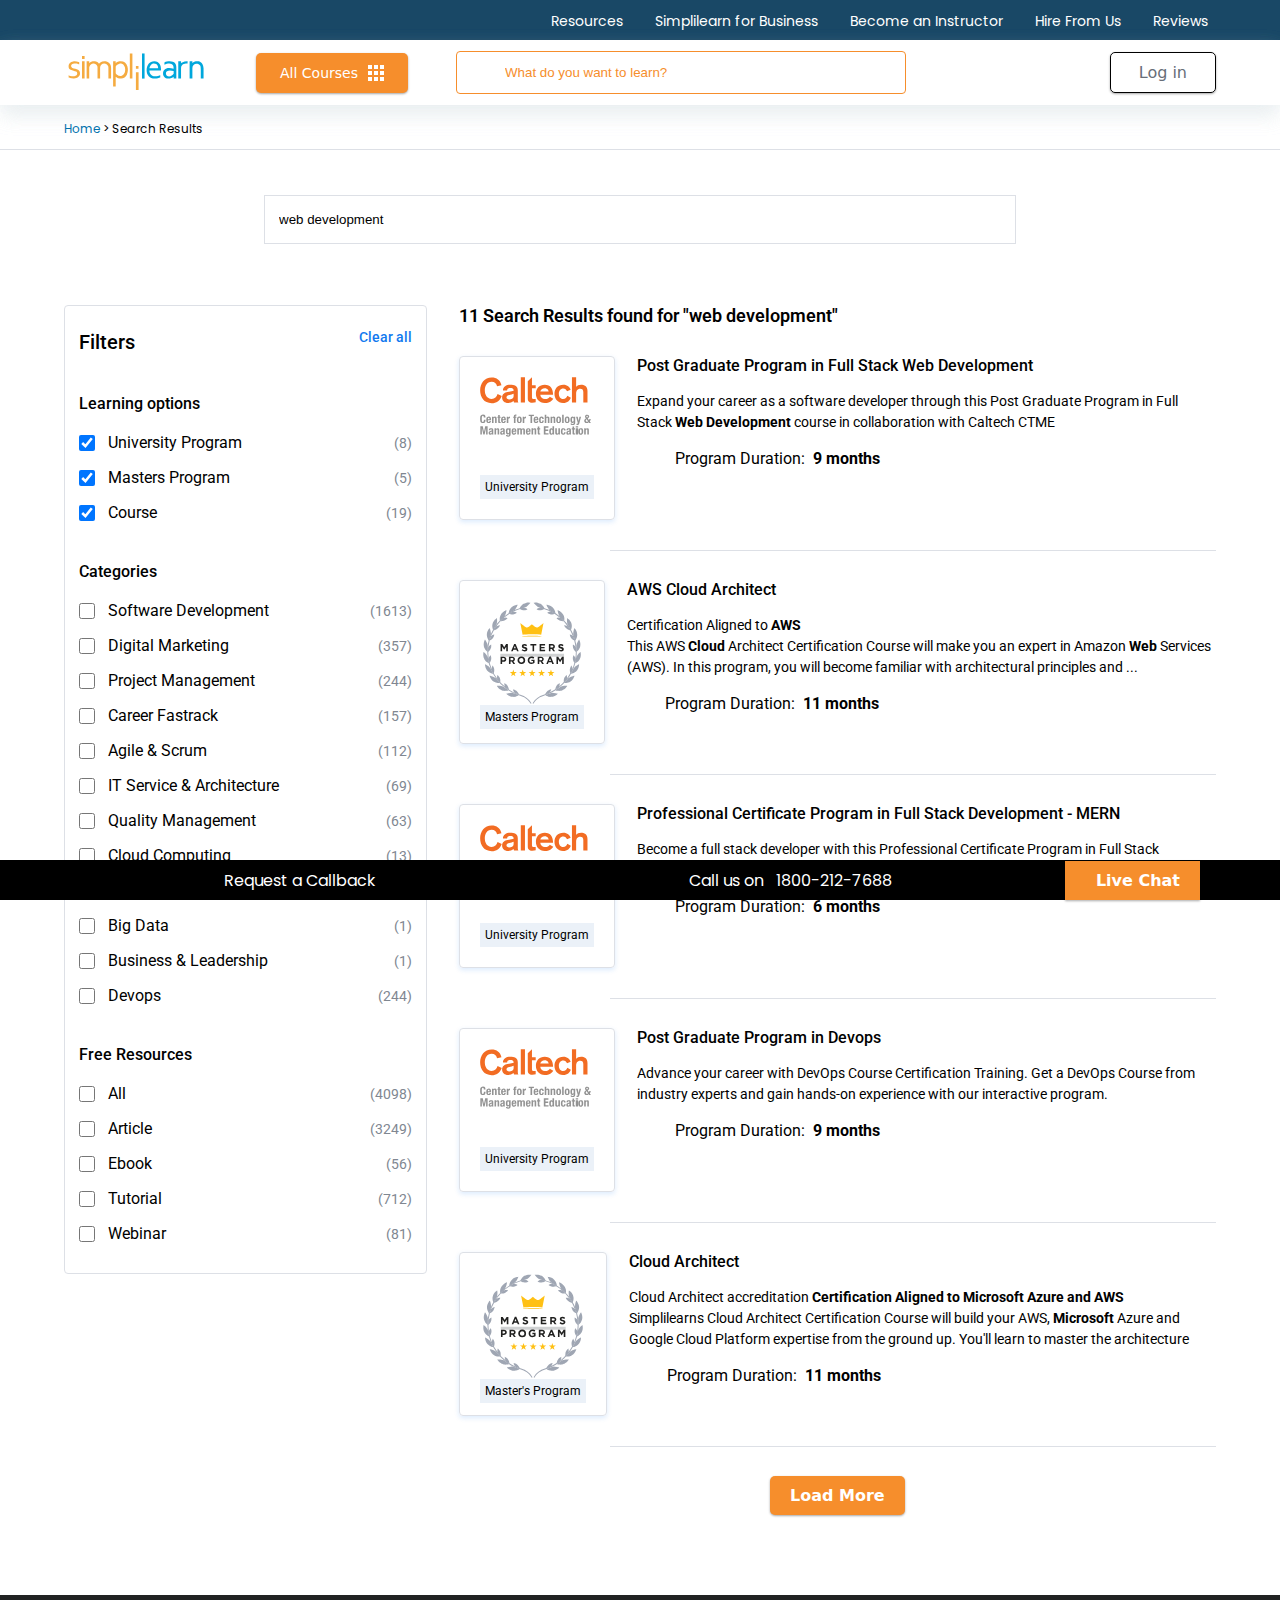
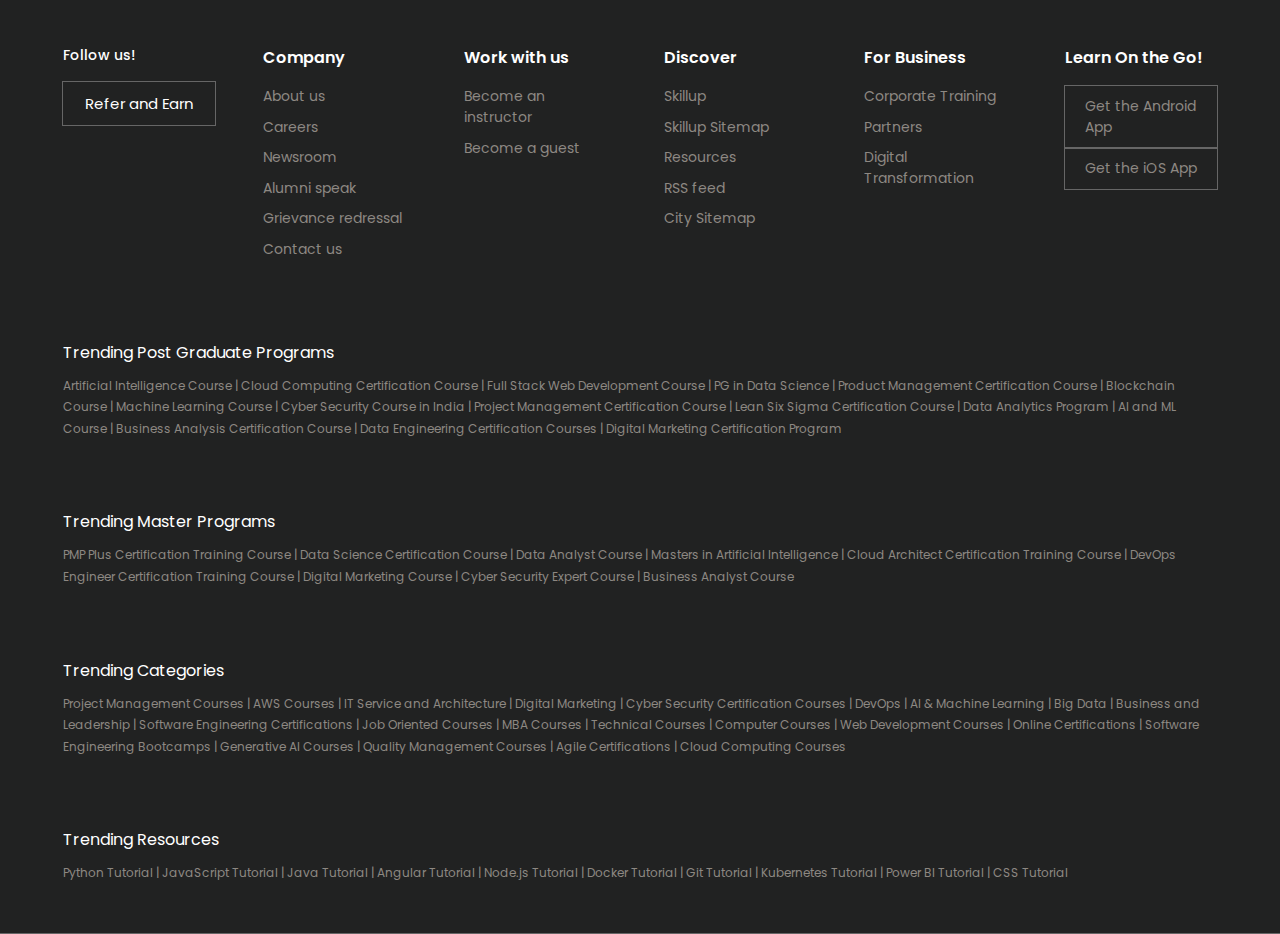
<file: index.html>
<!DOCTYPE html>
<html lang="en">

<head>
  <meta charset="UTF-8" />
  <meta name="viewport" content="width=device-width, initial-scale=1.0" />
  <title>LMS Courses page (Manifest)</title>
  <!-- Google Fonts (Roboto) -->
  <link rel="preconnect" href="https://fonts.googleapis.com">
  <link rel="preconnect" href="https://fonts.gstatic.com" crossorigin>
  <link
    href="https://fonts.googleapis.com/css2?family=Roboto:ital,wght@0,100;0,300;0,400;0,500;0,700;0,900;1,100;1,300;1,400;1,500;1,700;1,900&display=swap"
    rel="stylesheet">
  <!--  -->
  <!-- Google Fonts (Poppins)-->
  <link rel="preconnect" href="https://fonts.googleapis.com" />
  <link rel="preconnect" href="https://fonts.gstatic.com" crossorigin />
  <link
    href="https://fonts.googleapis.com/css2?family=Poppins:ital,wght@0,100;0,200;0,300;0,400;0,500;0,600;0,700;0,800;0,900;1,100;1,200;1,300;1,400;1,500;1,600;1,700;1,800;1,900&display=swap"
    rel="stylesheet" />
  <!--  -->
  <link rel="stylesheet" href="https://cdnjs.cloudflare.com/ajax/libs/font-awesome/6.5.1/css/all.min.css"
    integrity="sha512-DTOQO9RWCH3ppGqcWaEA1BIZOC6xxalwEsw9c2QQeAIftl+Vegovlnee1c9QX4TctnWMn13TZye+giMm8e2LwA=="
    crossorigin="anonymous" referrerpolicy="no-referrer" />
  <!-- Pari CSS -->
  <link rel="stylesheet" href="./beauty/pari.css" />
  <link rel="stylesheet" href="./beauty/components/navbar-pari.css" />
  <link rel="stylesheet" href="./beauty/layout/container.css" />
  <link rel="stylesheet" href="./beauty/helpers/flexbox.css" />
  <link rel="stylesheet" href="./beauty/elements/button-pari.css" />
  <!--  -->
  <link rel="stylesheet" href="./style.css" />
  <script type="module" src="./manifest/script.js" defer></script>
  <script src="./app.js" defer></script>
</head>

<body>
  <div id="app"></div>
</body>

</html>
</file>
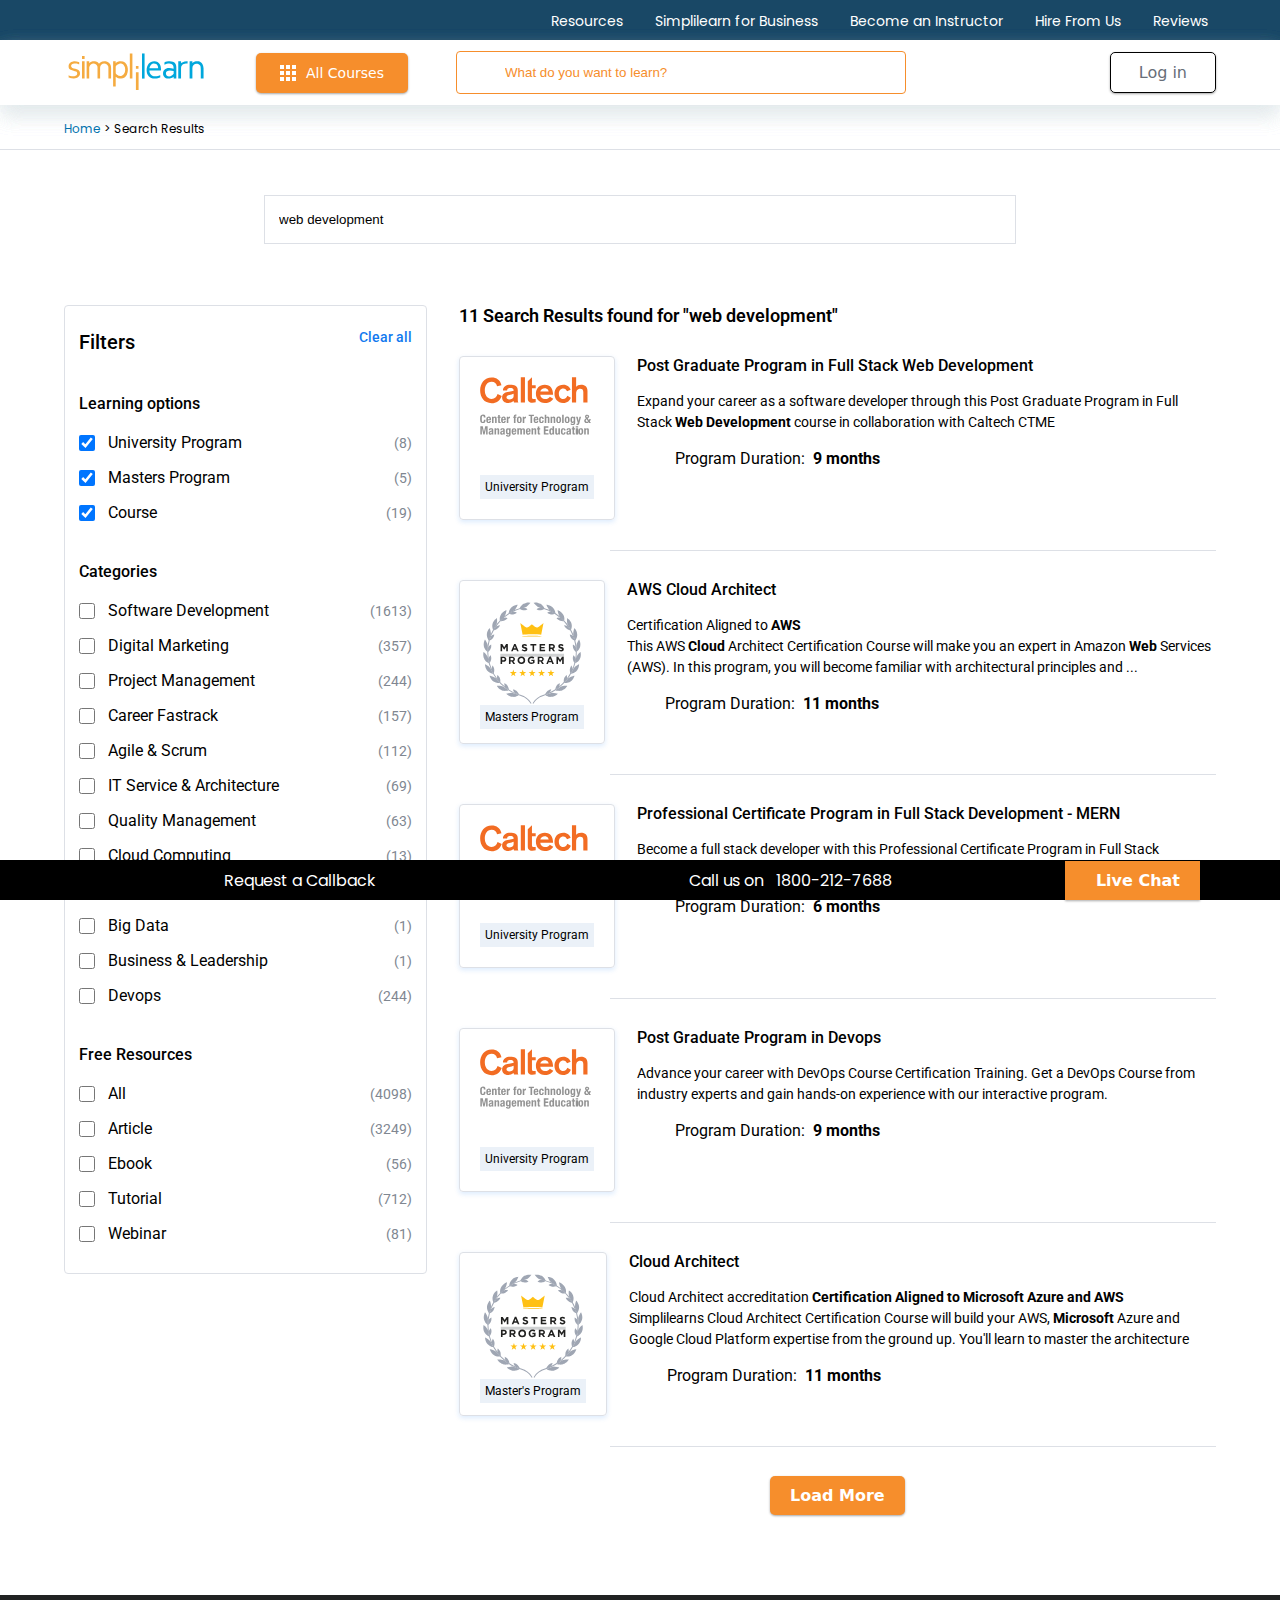
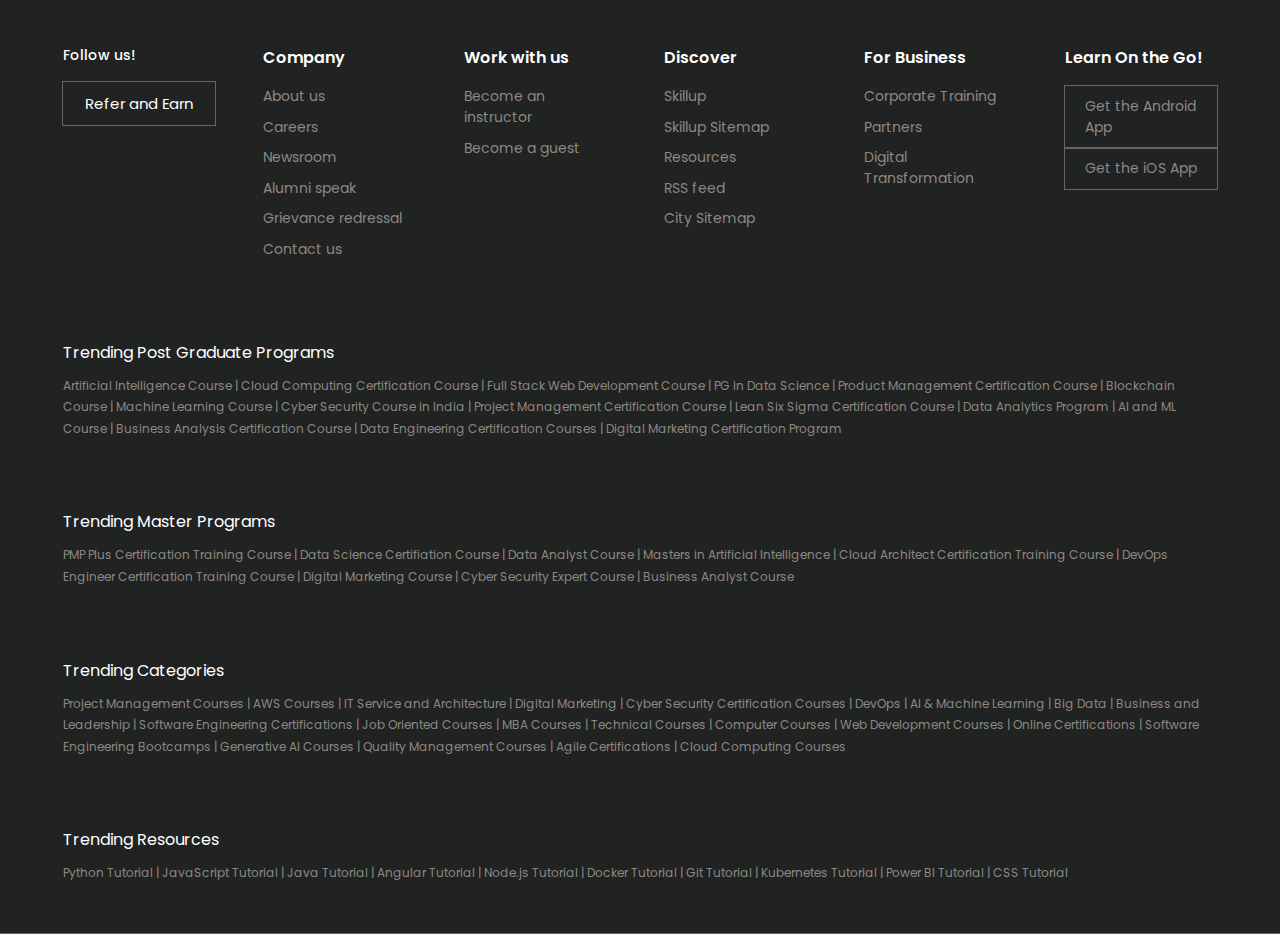
<file: backup.html>
<!DOCTYPE html>
<html lang="en">

<head>
  <meta charset="UTF-8">
  <meta name="viewport" content="width=device-width, initial-scale=1.0">
  <!-- Google Fonts Roboto -->
  <link rel="preconnect" href="https://fonts.googleapis.com">
  <link rel="preconnect" href="https://fonts.gstatic.com" crossorigin>
  <link
    href="https://fonts.googleapis.com/css2?family=Roboto:ital,wght@0,100;0,300;0,400;0,500;0,700;0,900;1,100;1,300;1,400;1,500;1,700;1,900&display=swap"
    rel="stylesheet">
  <!--  -->
  <!-- Google Fonts Poppins -->
  <link rel="preconnect" href="https://fonts.googleapis.com" />
  <link rel="preconnect" href="https://fonts.gstatic.com" crossorigin />
  <link
    href="https://fonts.googleapis.com/css2?family=Poppins:ital,wght@0,100;0,200;0,300;0,400;0,500;0,600;0,700;0,800;0,900;1,100;1,200;1,300;1,400;1,500;1,600;1,700;1,800;1,900&display=swap"
    rel="stylesheet" />
  <!--  -->
  <!-- Font-Awesome CDN -->
  <link rel="stylesheet" href="https://cdnjs.cloudflare.com/ajax/libs/font-awesome/6.5.2/css/all.min.css"
    integrity="sha512-SnH5WK+bZxgPHs44uWIX+LLJAJ9/2PkPKZ5QiAj6Ta86w+fsb2TkcmfRyVX3pBnMFcV7oQPJkl9QevSCWr3W6A=="
    crossorigin="anonymous" referrerpolicy="no-referrer" />
  <!--  -->
  <!-- Pari CSS -->
  <link rel="stylesheet" href="./beauty/pari.css" />
  <link rel="stylesheet" href="./beauty/components/navbar-pari.css" />
  <link rel="stylesheet" href="./beauty/layout/container.css" />
  <link rel="stylesheet" href="./beauty/helpers/flexbox.css" />
  <link rel="stylesheet" href="./beauty/elements/button-pari.css" />
  <!--  -->
  <title>Course page LMS</title>
  <link rel="stylesheet" href="./style.css">
  <script src="./app.js" defer></script>
</head>

<body>
  <div class="overlay"></div>
  <div class="overlay2"></div>

  <!-- <div class="downside-navbar"> -->
  <div class="downside-navbar-container">
    <div class="navbar-cont-1">
      <nav id="nav1" class="container is-fullhd">
        <div class=""></div>
        <header>
          <p class="request-a-callback-para"><span><i class="fa-solid fa-mobile"></i></span>Request a Callback
          </p>
        </header>
        <div class=""></div>
        <p class="call-us-on"><span></span>Call us on &nbsp; <span>1800-212-7688</span></p>
        <!-- <input type="checkbox" id="nav-check" /> -->
        <!-- <div class="nav-btn">
                  <label for="nav-check">
                      <span></span>
                      <span></span>
                      <span></span>
                  </label>
              </div> -->
        <ul>
          <!-- <li><a href="#">Resources</a></li>
                      <li><a href="#">Simplilearn for Business</a></li>
                      <li><a href="#">Become an Instructor</a></li>
                      <li><a href="#">Hire From Us</a></li>
                      <li><a href="#">Reviews</a></li> -->
          <li><button class="primary-btn live-chat-btn"><span><i class="fa-regular fa-envelope"></i></span>
              &nbsp; Live
              Chat</button></li>
        </ul>
      </nav>
    </div>
  </div>
  <!-- </div> -->

  <div class="navbar-container">
    <div class="navbar-cont-1">
      <nav id="nav1" class="container is-fullhd">
        <header>
          <h2></h2>
        </header>
        <!-- <input type="checkbox" id="nav-check" /> -->
        <!-- <div class="nav-btn">
                  <label for="nav-check">
                      <span></span>
                      <span></span>
                      <span></span>
                  </label>
              </div> -->
        <ul>
          <li><a href="#">Resources</a></li>
          <li><a href="#">Simplilearn for Business</a></li>
          <li><a href="#">Become an Instructor</a></li>
          <li><a href="#">Hire From Us</a></li>
          <li><a href="#">Reviews</a></li>
        </ul>
      </nav>
    </div>
    <div class="navbar-cont-2">
      <div class="navbar-cont-2">
        <nav id="nav2" class="container is-fullhd">
          <header>
            <div class="hamburger-icon">
              <span></span>
              <span></span>
              <span></span>
            </div>
            <img src="./assets/company_logo.svg" alt="Company logo">
            <div class="all-courses-btn-container">
              <button class="primary-btn all-courses">
                <div class="grids-decoration">
                  <span></span>
                  <span></span>
                  <span></span>
                  <span></span>
                  <span></span>
                  <span></span>
                  <span></span>
                  <span></span>
                  <span></span>
                </div>
                All Courses
              </button>
              <div class="wrapper">
                <div class="wrapper_title">
                  <p>Categories</p>
                </div>
                <div class="wrapper-grid">
                  <div class="wrapper_left">
                    <ul>
                      <li data-li="generative-ai" class="active">
                        <p>Generative AI</p>
                      </li>
                      <li data-li="data-science">
                        <p>Data Science & Business Analytics</p>
                      </li>
                      <li data-li="ai-machine">
                        <p>AI & Machine Learning</p>
                      </li>
                      <li data-li="project-management">
                        <p>Project Management</p>
                      </li>
                      <li data-li="cyber-security">
                        <p>Cyber Security</p>
                      </li>
                      <li data-li="cloud-computing">
                        <p>Cloud Computing</p>
                      </li>
                      <li data-li="devops">
                        <p>Devops</p>
                      </li>
                      <li data-li="business-leadership">
                        <p>Business & Leadership</p>
                      </li>
                      <li data-li="quality-management">
                        <p>Quality Management</p>
                      </li>
                      <li data-li="software-development">
                        <p>Software Development</p>
                      </li>
                      <li data-li="agile-scrum">
                        <p>Agile & Scrum</p>
                      </li>
                      <li data-li="it-service">
                        <p>IT Service & Architecture</p>
                      </li>
                      <li data-li="digital-marketing">
                        <p>Digital Marketing</p>
                      </li>
                    </ul>
                  </div>
                  <div class="wrapper_right">
                    <!-- <div class="title">
                                          </div> -->
                    <div class="container-right">
                      <div class="item generative-ai">
                        <div class="cards-container">
                          <div class="card">
                            <div class="img-cont">
                              <img src="./assets/Purdue.svg" alt="">
                            </div>
                            <p>Applied Generative AI Specialization</p>
                            <div class="duration-cont">
                              <span>Cohort starts: 31 May, 2024</span>
                              <span>| 4 Months</span>
                            </div>
                          </div>
                          <div class="card">
                            <div class="img-cont">
                              <img src="./assets/Purdue.svg" alt="">
                            </div>
                            <p>Applied Generative AI Specialization</p>
                            <div class="duration-cont">
                              <span>Cohort starts: 31 May, 2024</span>
                              <span>| 4 Months</span>
                            </div>
                          </div>
                          <div class="card">
                            <div class="img-cont">
                              <img src="./assets/Purdue.svg" alt="">
                            </div>
                            <p>Applied Generative AI Specialization</p>
                            <div class="duration-cont">
                              <span>Cohort starts: 31 May, 2024</span>
                              <span>| 4 Months</span>
                            </div>
                          </div>
                          <div class="card">
                            <div class="img-cont">
                              <img src="./assets/Purdue.svg" alt="">
                            </div>
                            <p>Applied Generative AI Specialization</p>
                            <div class="duration-cont">
                              <span>Cohort starts: 31 May, 2024</span>
                              <span>| 4 Months</span>
                            </div>
                          </div>
                          <div class="card">
                            <div class="img-cont">
                              <img src="./assets/Purdue.svg" alt="">
                            </div>
                            <p>Applied Generative AI Specialization</p>
                            <div class="duration-cont">
                              <span>Cohort starts: 31 May, 2024</span>
                              <span>| 4 Months</span>
                            </div>
                          </div>
                        </div>
                        <div class="item_info">
                          <button class="outlined-btn">Explore Generative AI</button>
                        </div>
                        <!-- <button class="outlined-btn">Explore Generative AI
                                                  </button> -->
                      </div>
                      <div class="item data-science" style="display: none;">
                        <div class="cards-container">
                          <div class="card">
                            <div class="img-cont">
                              <img src="./assets/ihub.svg" alt="">
                            </div>
                            <p>Professional Data Science Specialization</p>
                            <div class="duration-cont">
                              <span>Cohort starts: 31 May, 2024</span>
                              <span>| 4 Months</span>
                            </div>
                          </div>
                          <div class="card">
                            <div class="img-cont">
                              <img src="./assets/ihub.svg" alt="">
                            </div>
                            <p>Professional Data Science Specialization</p>
                            <div class="duration-cont">
                              <span>Cohort starts: 31 May, 2024</span>
                              <span>| 4 Months</span>
                            </div>
                          </div>
                          <div class="card">
                            <div class="img-cont">
                              <img src="./assets/ihub.svg" alt="">
                            </div>
                            <p>Professional Data Science Specialization</p>
                            <div class="duration-cont">
                              <span>Cohort starts: 31 May, 2024</span>
                              <span>| 4 Months</span>
                            </div>
                          </div>
                          <div class="card">
                            <div class="img-cont">
                              <img src="./assets/ihub.svg" alt="">
                            </div>
                            <p>Professional Data Science Specialization</p>
                            <div class="duration-cont">
                              <span>Cohort starts: 31 May, 2024</span>
                              <span>| 4 Months</span>
                            </div>
                          </div>
                          <div class="card">
                            <div class="img-cont">
                              <img src="./assets/ihub.svg" alt="">
                            </div>
                            <p>Professional Data Science Specialization</p>
                            <div class="duration-cont">
                              <span>Cohort starts: 31 May, 2024</span>
                              <span>| 4 Months</span>
                            </div>
                          </div>
                        </div>
                        <div class="item_info">
                          <button class="outlined-btn">Explore Data Science & Business
                            Analytics</button>
                        </div>
                        <!-- <button class="outlined-btn">Explore Data Science & Business Analytics</button> -->
                      </div>
                      <div class="item ai-machine" style="display: none;">
                        <div class="cards-container">
                          <div class="card">
                            <div class="img-cont">
                              <img src="./assets/caltech.svg" alt="">
                            </div>
                            <p>Professional Certificate program in AI Specialization</p>
                            <div class="duration-cont">
                              <span>Cohort starts: 31 May, 2024</span>
                              <span>| 4 Months</span>
                            </div>
                          </div>
                          <div class="card">
                            <div class="img-cont">
                              <img src="./assets/caltech.svg" alt="">
                            </div>
                            <p>Professional Certificate program in AI Specialization</p>
                            <div class="duration-cont">
                              <span>Cohort starts: 31 May, 2024</span>
                              <span>| 4 Months</span>
                            </div>
                          </div>
                          <div class="card">
                            <div class="img-cont">
                              <img src="./assets/caltech.svg" alt="">
                            </div>
                            <p>Professional Certificate program in AI Specialization</p>
                            <div class="duration-cont">
                              <span>Cohort starts: 31 May, 2024</span>
                              <span>| 4 Months</span>
                            </div>
                          </div>
                          <div class="card">
                            <div class="img-cont">
                              <img src="./assets/caltech.svg" alt="">
                            </div>
                            <p>Professional Certificate program in AI Specialization</p>
                            <div class="duration-cont">
                              <span>Cohort starts: 31 May, 2024</span>
                              <span>| 4 Months</span>
                            </div>
                          </div>
                          <div class="card">
                            <div class="img-cont">
                              <img src="./assets/caltech.svg" alt="">
                            </div>
                            <p>Professional Certificate program in AI Specialization</p>
                            <div class="duration-cont">
                              <span>Cohort starts: 31 May, 2024</span>
                              <span>| 4 Months</span>
                            </div>
                          </div>
                        </div>
                        <div class="item_info">
                          <button class="outlined-btn">Explore AI & Machine Learning</button>
                        </div>
                      </div>
                      <div class="item project-management" style="display: none;">
                        <div class="cards-container">
                          <div class="card">
                            <div class="img-cont">
                              <img src="./assets/Project-manage.svg" alt="">
                            </div>
                            <p>Post Graduate program in Project Management</p>
                            <div class="duration-cont">
                              <span>Cohort starts: 31 May, 2024</span>
                              <span>| 4 Months</span>
                            </div>
                          </div>
                          <div class="card">
                            <div class="img-cont">
                              <img src="./assets/Project-manage.svg" alt="">
                            </div>
                            <p>Post Graduate program in Project Management</p>
                            <div class="duration-cont">
                              <span>Cohort starts: 31 May, 2024</span>
                              <span>| 4 Months</span>
                            </div>
                          </div>
                          <div class="card">
                            <div class="img-cont">
                              <img src="./assets/Project-manage.svg" alt="">
                            </div>
                            <p>Post Graduate program in Project Management</p>
                            <div class="duration-cont">
                              <span>Cohort starts: 31 May, 2024</span>
                              <span>| 4 Months</span>
                            </div>
                          </div>
                          <div class="card">
                            <div class="img-cont">
                              <img src="./assets/Project-manage.svg" alt="">
                            </div>
                            <p>Post Graduate program in Project Management</p>
                            <div class="duration-cont">
                              <span>Cohort starts: 31 May, 2024</span>
                              <span>| 4 Months</span>
                            </div>
                          </div>
                          <div class="card">
                            <div class="img-cont">
                              <img src="./assets/Project-manage.svg" alt="">
                            </div>
                            <p>Post Graduate program in Project Management</p>
                            <div class="duration-cont">
                              <span>Cohort starts: 31 May, 2024</span>
                              <span>| 4 Months</span>
                            </div>
                          </div>
                        </div>
                        <div class="item_info">
                          <button class="outlined-btn">Explore Project Management</button>
                        </div>
                        <!-- <button class="outlined-btn">Explore Project Management</button> -->
                      </div>
                      <div class="item cyber-security" style="display: none;">
                        <div class="cards-container">
                          <div class="card">
                            <div class="img-cont">
                              <img src="./assets/mit-college.svg" alt="">
                            </div>
                            <p>Professional Certificate program in Cyber Security</p>
                            <div class="duration-cont">
                              <span>Cohort starts: 31 May, 2024</span>
                              <span>| 4 Months</span>
                            </div>
                          </div>
                          <div class="card">
                            <div class="img-cont">
                              <img src="./assets/mit-college.svg" alt="">
                            </div>
                            <p>Professional Certificate program in Cyber Security</p>
                            <div class="duration-cont">
                              <span>Cohort starts: 31 May, 2024</span>
                              <span>| 4 Months</span>
                            </div>
                          </div>
                          <div class="card">
                            <div class="img-cont">
                              <img src="./assets/mit-college.svg" alt="">
                            </div>
                            <p>Professional Certificate program in Cyber Security</p>
                            <div class="duration-cont">
                              <span>Cohort starts: 31 May, 2024</span>
                              <span>| 4 Months</span>
                            </div>
                          </div>
                          <div class="card">
                            <div class="img-cont">
                              <img src="./assets/mit-college.svg" alt="">
                            </div>
                            <p>Professional Certificate program in Cyber Security</p>
                            <div class="duration-cont">
                              <span>Cohort starts: 31 May, 2024</span>
                              <span>| 4 Months</span>
                            </div>
                          </div>
                          <div class="card">
                            <div class="img-cont">
                              <img src="./assets/mit-college.svg" alt="">
                            </div>
                            <p>Professional Certificate program in Cyber Security</p>
                            <div class="duration-cont">
                              <span>Cohort starts: 31 May, 2024</span>
                              <span>| 4 Months</span>
                            </div>
                          </div>
                        </div>
                        <div class="item_info">
                          <button class="outlined-btn">Explore Cyber Security</button>
                        </div>
                        <!-- <button class="outlined-btn">Explore Cyber Security</button> -->
                      </div>
                      <div class="item cloud-computing" style="display: none;">
                        <div class="cards-container">
                          <div class="card">
                            <div class="img-cont">
                              <img class="ibm-wrapper-img" src="./assets/IBM.svg" alt="">
                            </div>
                            <p>Professional Certificate program in Cloud Computing</p>
                            <div class="duration-cont">
                              <span>Cohort starts: 31 May, 2024</span>
                              <span>| 4 Months</span>
                            </div>
                          </div>
                          <div class="card">
                            <div class="img-cont">
                              <img src="./assets/mit-college.svg" alt="">
                            </div>
                            <p>Professional Certificate program in Cloud Computing</p>
                            <div class="duration-cont">
                              <span>Cohort starts: 31 May, 2024</span>
                              <span>| 4 Months</span>
                            </div>
                          </div>
                          <div class="card">
                            <div class="img-cont">
                              <img src="./assets/caltech.svg" alt="">
                            </div>
                            <p>Professional Certificate program in Cloud Computing</p>
                            <div class="duration-cont">
                              <span>Cohort starts: 31 May, 2024</span>
                              <span>| 4 Months</span>
                            </div>
                          </div>
                          <div class="card">
                            <div class="img-cont">
                              <img src="./assets/mit-college.svg" alt="">
                            </div>
                            <p>Professional Certificate program in Cloud Computing</p>
                            <div class="duration-cont">
                              <span>Cohort starts: 31 May, 2024</span>
                              <span>| 4 Months</span>
                            </div>
                          </div>
                          <div class="card">
                            <div class="img-cont">
                              <img src="./assets/mit-college.svg" alt="">
                            </div>
                            <p>Professional Certificate program in Cloud Computing</p>
                            <div class="duration-cont">
                              <span>Cohort starts: 31 May, 2024</span>
                              <span>| 4 Months</span>
                            </div>
                          </div>
                        </div>
                        <div class="item_info">
                          <button class="outlined-btn">Explore Could Computing</button>
                        </div>
                        <!-- <button class="outlined-btn">Explore Could Computing</button> -->
                      </div>
                      <div class="item devops" style="display: none;">
                        <div class="cards-container">
                          <div class="card">
                            <div class="img-cont">
                              <img class="ibm-wrapper-img" src="./assets/IBM.svg" alt="">
                            </div>
                            <p>Professional Certificate program in Devops</p>
                            <div class="duration-cont">
                              <span>Cohort starts: 31 May, 2024</span>
                              <span>| 4 Months</span>
                            </div>
                          </div>
                          <div class="card">
                            <div class="img-cont">
                              <img src="./assets/mit-college.svg" alt="">
                            </div>
                            <p>Professional Certificate program in Devops</p>
                            <div class="duration-cont">
                              <span>Cohort starts: 31 May, 2024</span>
                              <span>| 4 Months</span>
                            </div>
                          </div>
                          <div class="card">
                            <div class="img-cont">
                              <img src="./assets/caltech.svg" alt="">
                            </div>
                            <p>Professional Certificate program in Devops</p>
                            <div class="duration-cont">
                              <span>Cohort starts: 31 May, 2024</span>
                              <span>| 4 Months</span>
                            </div>
                          </div>
                          <div class="card">
                            <div class="img-cont">
                              <img src="./assets/mit-college.svg" alt="">
                            </div>
                            <p>Professional Certificate program in Devops</p>
                            <div class="duration-cont">
                              <span>Cohort starts: 31 May, 2024</span>
                              <span>| 4 Months</span>
                            </div>
                          </div>
                          <div class="card">
                            <div class="img-cont">
                              <img src="./assets/mit-college.svg" alt="">
                            </div>
                            <p>Professional Certificate program in Devops</p>
                            <div class="duration-cont">
                              <span>Cohort starts: 31 May, 2024</span>
                              <span>| 4 Months</span>
                            </div>
                          </div>
                        </div>
                        <div class="item_info">
                          <button class="outlined-btn">Explore Devops</button>
                        </div>
                        <!-- <button class="outlined-btn">Explore Devops</button> -->
                      </div>
                      <div class="item business-leadership" style="display: none;">
                        <div class="cards-container">
                          <div class="card">
                            <div class="img-cont">
                              <img class="ibm-wrapper-img" src="./assets/IBM.svg" alt="">
                            </div>
                            <p>Professional Certificate program in Business Leadership</p>
                            <div class="duration-cont">
                              <span>Cohort starts: 31 May, 2024</span>
                              <span>| 4 Months</span>
                            </div>
                          </div>
                          <div class="card">
                            <div class="img-cont">
                              <img src="./assets/mit-college.svg" alt="">
                            </div>
                            <p>Professional Certificate program in Business Leadership</p>
                            <div class="duration-cont">
                              <span>Cohort starts: 31 May, 2024</span>
                              <span>| 4 Months</span>
                            </div>
                          </div>
                          <div class="card">
                            <div class="img-cont">
                              <img src="./assets/caltech.svg" alt="">
                            </div>
                            <p>Professional Certificate program in Business Leadership</p>
                            <div class="duration-cont">
                              <span>Cohort starts: 31 May, 2024</span>
                              <span>| 4 Months</span>
                            </div>
                          </div>
                          <div class="card">
                            <div class="img-cont">
                              <img src="./assets/mit-college.svg" alt="">
                            </div>
                            <p>Professional Certificate program in Business Leadership</p>
                            <div class="duration-cont">
                              <span>Cohort starts: 31 May, 2024</span>
                              <span>| 4 Months</span>
                            </div>
                          </div>
                          <div class="card">
                            <div class="img-cont">
                              <img src="./assets/mit-college.svg" alt="">
                            </div>
                            <p>Professional Certificate program in Business Leadership</p>
                            <div class="duration-cont">
                              <span>Cohort starts: 31 May, 2024</span>
                              <span>| 4 Months</span>
                            </div>
                          </div>
                        </div>
                        <div class="item_info">
                          <button class="outlined-btn">Explore Business Leadership</button>
                        </div>
                        <!-- <button class="outlined-btn">Explore Business Leadership</button> -->
                      </div>
                      <div class="item quality-management" style="display: none;">
                        <div class="cards-container">
                          <div class="card">
                            <div class="img-cont">
                              <img class="ibm-wrapper-img" src="./assets/IBM.svg" alt="">
                            </div>
                            <p>Professional Certificate program in Quality Management</p>
                            <div class="duration-cont">
                              <span>Cohort starts: 31 May, 2024</span>
                              <span>| 4 Months</span>
                            </div>
                          </div>
                          <div class="card">
                            <div class="img-cont">
                              <img src="./assets/mit-college.svg" alt="">
                            </div>
                            <p>Professional Certificate program in Quality Management</p>
                            <div class="duration-cont">
                              <span>Cohort starts: 31 May, 2024</span>
                              <span>| 4 Months</span>
                            </div>
                          </div>
                          <div class="card">
                            <div class="img-cont">
                              <img src="./assets/caltech.svg" alt="">
                            </div>
                            <p>Professional Certificate program in Quality Management</p>
                            <div class="duration-cont">
                              <span>Cohort starts: 31 May, 2024</span>
                              <span>| 4 Months</span>
                            </div>
                          </div>
                          <div class="card">
                            <div class="img-cont">
                              <img src="./assets/mit-college.svg" alt="">
                            </div>
                            <p>Professional Certificate program in Quality Management</p>
                            <div class="duration-cont">
                              <span>Cohort starts: 31 May, 2024</span>
                              <span>| 4 Months</span>
                            </div>
                          </div>
                          <div class="card">
                            <div class="img-cont">
                              <img src="./assets/mit-college.svg" alt="">
                            </div>
                            <p>Professional Certificate program in Quality Management</p>
                            <div class="duration-cont">
                              <span>Cohort starts: 31 May, 2024</span>
                              <span>| 4 Months</span>
                            </div>
                          </div>
                        </div>
                        <div class="item_info">
                          <button class="outlined-btn">Explore Quality Management</button>
                        </div>
                        <!-- <button class="outlined-btn">Explore Quality Management</button> -->
                      </div>
                      <div class="item software-development" style="display: none;">
                        <div class="cards-container">
                          <div class="card">
                            <div class="img-cont">
                              <img class="ibm-wrapper-img" src="./assets/IBM.svg" alt="">
                            </div>
                            <p>Professional Certificate program in Software Development</p>
                            <div class="duration-cont">
                              <span>Cohort starts: 31 May, 2024</span>
                              <span>| 4 Months</span>
                            </div>
                          </div>
                          <div class="card">
                            <div class="img-cont">
                              <img src="./assets/mit-college.svg" alt="">
                            </div>
                            <p>Professional Certificate program in Software Development</p>
                            <div class="duration-cont">
                              <span>Cohort starts: 31 May, 2024</span>
                              <span>| 4 Months</span>
                            </div>
                          </div>
                          <div class="card">
                            <div class="img-cont">
                              <img src="./assets/caltech.svg" alt="">
                            </div>
                            <p>Professional Certificate program in Software Development</p>
                            <div class="duration-cont">
                              <span>Cohort starts: 31 May, 2024</span>
                              <span>| 4 Months</span>
                            </div>
                          </div>
                          <div class="card">
                            <div class="img-cont">
                              <img src="./assets/mit-college.svg" alt="">
                            </div>
                            <p>Professional Certificate program in Software Development</p>
                            <div class="duration-cont">
                              <span>Cohort starts: 31 May, 2024</span>
                              <span>| 4 Months</span>
                            </div>
                          </div>
                          <div class="card">
                            <div class="img-cont">
                              <img class="iit-wrapper-img" src="./assets/IIT.svg" alt="">
                            </div>
                            <p>Professional Certificate program in Software Development</p>
                            <div class="duration-cont">
                              <span>Cohort starts: 31 May, 2024</span>
                              <span>| 4 Months</span>
                            </div>
                          </div>
                        </div>
                        <div class="item_info">
                          <button class="outlined-btn">Explore Software Development</button>
                        </div>
                        <!-- <button class="outlined-btn">Explore Software Development</button> -->
                      </div>
                      <div class="item agile-scrum" style="display: none;">
                        <div class="cards-container">
                          <div class="card">
                            <div class="img-cont">
                              <img class="ibm-wrapper-img" src="./assets/IBM.svg" alt="">
                            </div>
                            <p>Professional Certificate program in Agile Scrum</p>
                            <div class="duration-cont">
                              <span>Cohort starts: 31 May, 2024</span>
                              <span>| 4 Months</span>
                            </div>
                          </div>
                          <div class="card">
                            <div class="img-cont">
                              <img src="./assets/mit-college.svg" alt="">
                            </div>
                            <p>Professional Certificate program in Agile Scrum</p>
                            <div class="duration-cont">
                              <span>Cohort starts: 31 May, 2024</span>
                              <span>| 4 Months</span>
                            </div>
                          </div>
                          <div class="card">
                            <div class="img-cont">
                              <img src="./assets/caltech.svg" alt="">
                            </div>
                            <p>Professional Certificate program in Agile Scrum</p>
                            <div class="duration-cont">
                              <span>Cohort starts: 31 May, 2024</span>
                              <span>| 4 Months</span>
                            </div>
                          </div>
                          <div class="card">
                            <div class="img-cont">
                              <img src="./assets/mit-college.svg" alt="">
                            </div>
                            <p>Professional Certificate program in Agile Scrum</p>
                            <div class="duration-cont">
                              <span>Cohort starts: 31 May, 2024</span>
                              <span>| 4 Months</span>
                            </div>
                          </div>
                          <div class="card">
                            <div class="img-cont">
                              <img src="./assets/mit-college.svg" alt="">
                            </div>
                            <p>Professional Certificate program in Agile Scrum</p>
                            <div class="duration-cont">
                              <span>Cohort starts: 31 May, 2024</span>
                              <span>| 4 Months</span>
                            </div>
                          </div>
                        </div>
                        <div class="item_info">
                          <button class="outlined-btn">Explore Agile Scrum</button>
                        </div>
                        <!-- <button class="outlined-btn">Explore Agile Scrum</button> -->
                      </div>
                      <div class="item it-service" style="display: none;">
                        <div class="cards-container">
                          <div class="card">
                            <div class="img-cont">
                              <img class="ibm-wrapper-img" src="./assets/IBM.svg" alt="">
                            </div>
                            <p>Professional Certificate program in IT Services &
                              Architecture</p>
                            <div class="duration-cont">
                              <span>Cohort starts: 31 May, 2024</span>
                              <span>| 4 Months</span>
                            </div>
                          </div>
                          <div class="card">
                            <div class="img-cont">
                              <img src="./assets/mit-college.svg" alt="">
                            </div>
                            <p>Professional Certificate program in IT Services &
                              Architecture</p>
                            <div class="duration-cont">
                              <span>Cohort starts: 31 May, 2024</span>
                              <span>| 4 Months</span>
                            </div>
                          </div>
                          <div class="card">
                            <div class="img-cont">
                              <img src="./assets/caltech.svg" alt="">
                            </div>
                            <p>Professional Certificate program in IT Services &
                              Architecture</p>
                            <div class="duration-cont">
                              <span>Cohort starts: 31 May, 2024</span>
                              <span>| 4 Months</span>
                            </div>
                          </div>
                          <div class="card">
                            <div class="img-cont">
                              <img src="./assets/mit-college.svg" alt="">
                            </div>
                            <p>Professional Certificate program in IT Services &
                              Architecture</p>
                            <div class="duration-cont">
                              <span>Cohort starts: 31 May, 2024</span>
                              <span>| 4 Months</span>
                            </div>
                          </div>
                          <div class="card">
                            <div class="img-cont">
                              <img src="./assets/mit-college.svg" alt="">
                            </div>
                            <p>Professional Certificate program in IT Services &
                              Architecture</p>
                            <div class="duration-cont">
                              <span>Cohort starts: 31 May, 2024</span>
                              <span>| 4 Months</span>
                            </div>
                          </div>
                        </div>
                        <div class="item_info">
                          <button class="outlined-btn">Explore IT Service &
                            Architecture</button>
                        </div>
                        <!-- <button class="outlined-btn">Explore IT Service & Architecture</button> -->
                      </div>
                      <div class="item digital-marketing" style="display: none;">
                        <div class="cards-container">
                          <div class="card">
                            <div class="img-cont">
                              <img class="ibm-wrapper-img" src="./assets/IBM.svg" alt="">
                            </div>
                            <p>Professional Certificate program in Digital Marketing</p>
                            <div class="duration-cont">
                              <span>Cohort starts: 31 May, 2024</span>
                              <span>| 4 Months</span>
                            </div>
                          </div>
                          <div class="card">
                            <div class="img-cont">
                              <img src="./assets/mit-college.svg" alt="">
                            </div>
                            <p>Professional Certificate program in Digital Marketing</p>
                            <div class="duration-cont">
                              <span>Cohort starts: 31 May, 2024</span>
                              <span>| 4 Months</span>
                            </div>
                          </div>
                          <div class="card">
                            <div class="img-cont">
                              <img src="./assets/caltech.svg" alt="">
                            </div>
                            <p>Professional Certificate program in Digital Marketing</p>
                            <div class="duration-cont">
                              <span>Cohort starts: 31 May, 2024</span>
                              <span>| 4 Months</span>
                            </div>
                          </div>
                          <div class="card">
                            <div class="img-cont">
                              <img src="./assets/mit-college.svg" alt="">
                            </div>
                            <p>Professional Certificate program in Digital Marketing</p>
                            <div class="duration-cont">
                              <span>Cohort starts: 31 May, 2024</span>
                              <span>| 4 Months</span>
                            </div>
                          </div>
                          <div class="card">
                            <div class="img-cont">
                              <img src="./assets/mit-college.svg" alt="">
                            </div>
                            <p>Professional Certificate program in Digital Marketing</p>
                            <div class="duration-cont">
                              <span>Cohort starts: 31 May, 2024</span>
                              <span>| 4 Months</span>
                            </div>
                          </div>
                        </div>
                        <div class="item_info">
                          <button class="outlined-btn">Explore Digital Marketing</button>
                        </div>
                        <!-- <p>Digital Marketing</p> -->
                      </div>
                    </div>
                  </div>
                </div>
              </div>
            </div>

            <div class="input-container">
              <span class="header-search"><i class="fa-solid fa-magnifying-glass"></i></span>
              <input type="text" placeholder="What do you want to learn?" class="header-input">
            </div>
          </header>
          <input type="checkbox" id="nav-check" />
          <!-- <div class="nav-btn">
                          <label for="nav-check">
                              <span></span>
                              <span></span>
                              <span></span>
                          </label>
                      </div> -->
          <ul>
            <li><button class="outlined-btn"><a href="https://login-lms.netlify.app/">Log in</a></button></li>
          </ul>
        </nav>
      </div>
    </div>
    <div class="navbar-cont-3">
      <div class="navbar-cont-3">
        <section id="nav3" class="container is-fullhd">
          <header>
            <div class="breadcrumbs">
              <span><a href="https://lms-landing-page1.netlify.app/">Home</a></span>
              <span>></span>
              <span>Search Results</span>
            </div>
          </header>
        </section>
      </div>
    </div>
  </div>

  <div class="sidebar-container">
    <aside>
      <header>
        <h5>Menu</h5>
      </header>
      <nav>
        <ul>
          <li><a href="#">All Courses</a></li>
          <li><a href="#">Resources</a></li>
          <li><a href="#">Simplilearn for Business</a></li>
          <li><a href="#">Become an Instructor</a></li>
          <li><a href="#">Hire From Us</a></li>
          <li><a href="#">Digital transformation</a></li>
          <li><a href="#">Reviews</a></li>
          <!-- <li><a href="#">FAQ</a></li>
                      <li><a href="#">Blog</a></li>
                      <li><a href="#">Gallery</a></li>
                      <li><a href="#">Events</a></li>
                      <li><a href="#">Partners</a></li>
                      <li><a href="#">Clients</a></li>
                      <li><a href="#">Career</a></li>
                      <li><a href="#">Support</a></li>
                      <li><a href="#">Downloads</a></li>
                      <li><a href="#">News</a></li>
                      <li><a href="#">Resources</a></li>
                      <li><a href="#">Community</a></li>
                      <li><a href="#">Documentation</a></li> -->
        </ul>
      </nav>
    </aside>
  </div>

  <div class="search-input">
    <div class="search-input-container static container is-fullhd">
      <div id="search-input">
        <input type="text" value="web development">
        <span><i class="fa-solid fa-magnifying-glass"></i></span>
      </div>
      <div class="filter-icon">
        <span><i class="fa-solid fa-filter"></i></span>
      </div>
    </div>
  </div>

  <!-- Main -->
  <main id="main">
    <div class="main-content container is-fullhd">
      <div class="main-content-container">
        <div class="main-left">
          <div class="cross-icon">
            <span><i class="fa-solid fa-x"></i></span>
          </div>
          <div class="filters">
            <div class="filters-cont">
              <div class="filters-title">
                <h5>Filters</h5>
                <p class="clear-all">Clear all</p>
              </div>
              <div class="learning-options">
                <div class="learning-options-title left-content-title">
                  <p>Learning options</p>
                </div>
                <div class="option option-1">
                  <div class="option-checkbox">
                    <input checked type="checkbox" id="university-prog">
                    <label for="university-prog">University Program</label>
                  </div>
                  <span>(8)</span>
                </div>
                <div class="option option-2">
                  <div class="option-checkbox">
                    <input checked type="checkbox" id="masters-prog">
                    <label for="masters-prog">Masters Program</label>
                  </div>
                  <span>(5)</span>
                </div>
                <div class="option option-3">
                  <div class="option-checkbox">
                    <input checked type="checkbox" id="course">
                    <label for="course">Course</label>
                  </div>
                  <span>(19)</span>
                </div>
              </div>
              <div class="categories">
                <div class="categories-title left-content-title">
                  <p>Categories</p>
                </div>
                <div class="option option-1">
                  <div class="option-checkbox">
                    <input type="checkbox" id="software-development">
                    <label for="software-development">Software Development</label>
                  </div>
                  <span>(1613)</span>
                </div>
                <div class="option option-2">
                  <div class="option-checkbox">
                    <input type="checkbox" id="digital-marketing">
                    <label for="digital-marketing">Digital Marketing</label>
                  </div>
                  <span>(357)</span>
                </div>
                <div class="option option-3">
                  <div class="option-checkbox">
                    <input type="checkbox" id="project-management">
                    <label for="project-management">Project Management</label>
                  </div>
                  <span>(244)</span>
                </div>
                <div class="option option-4">
                  <div class="option-checkbox">
                    <input type="checkbox" id="career-fastrack">
                    <label for="career-fastrack">Career Fastrack</label>
                  </div>
                  <span>(157)</span>
                </div>
                <div class="option option-5">
                  <div class="option-checkbox">
                    <input type="checkbox" id="agile-scrum">
                    <label for="agile-scrum">Agile & Scrum</label>
                  </div>
                  <span>(112)</span>
                </div>
                <div class="option option-6">
                  <div class="option-checkbox">
                    <input type="checkbox" id="it-service-arch">
                    <label for="it-service-arch">IT Service & Architecture</label>
                  </div>
                  <span>(69)</span>
                </div>
                <div class="option option-7">
                  <div class="option-checkbox">
                    <input type="checkbox" id="quality-management">
                    <label for="quality-management">Quality Management</label>
                  </div>
                  <span>(63)</span>
                </div>
                <div class="option option-8">
                  <div class="option-checkbox">
                    <input type="checkbox" id="cloud-computing">
                    <label for="cloud-computing">Cloud Computing</label>
                  </div>
                  <span>(13)</span>
                </div>
                <div class="option option-9">
                  <div class="option-checkbox">
                    <input type="checkbox" id="data-science-business">
                    <label for="data-science-business">Data Science & Business Analytics</label>
                  </div>
                  <span>(3)</span>
                </div>
                <div class="option option-10">
                  <div class="option-checkbox">
                    <input type="checkbox" id="big-data">
                    <label for="big-data">Big Data</label>
                  </div>
                  <span>(1)</span>
                </div>
                <div class="option option-11">
                  <div class="option-checkbox">
                    <input type="checkbox" id="business-leadership">
                    <label for="business-leadership">Business & Leadership</label>
                  </div>
                  <span>(1)</span>
                </div>
                <div class="option option-3">
                  <div class="option-checkbox">
                    <input type="checkbox" id="devops">
                    <label for="devops">Devops</label>
                  </div>
                  <span>(244)</span>
                </div>
              </div>
              <div class="free-resources">
                <div class="free-resources-title left-content-title">
                  <p>Free Resources</p>
                </div>
                <div class="option option-1">
                  <div class="option-checkbox">
                    <input type="checkbox" id="all">
                    <label for="all">All</label>
                  </div>
                  <span>(4098)</span>
                </div>
                <div class="option option-2">
                  <div class="option-checkbox">
                    <input type="checkbox" id="article">
                    <label for="article">Article</label>
                  </div>
                  <span>(3249)</span>
                </div>
                <div class="option option-3">
                  <div class="option-checkbox">
                    <input type="checkbox" id="ebook">
                    <label for="ebook">Ebook</label>
                  </div>
                  <span>(56)</span>
                </div>
                <div class="option option-4">
                  <div class="option-checkbox">
                    <input type="checkbox" id="tutorial">
                    <label for="tutorial">Tutorial</label>
                  </div>
                  <span>(712)</span>
                </div>
                <div class="option option-5">
                  <div class="option-checkbox">
                    <input type="checkbox" id="webinar">
                    <label for="webinar">Webinar</label>
                  </div>
                  <span>(81)</span>
                </div>
              </div>
            </div>
          </div>
        </div>
        <div class="main-right">
          <div class="main-courses">
            <div class="main-courses-title">
              <h4><span>32</span> Search Results found for "web development"</h4>
            </div>
            <div class="main-courses-container">
              <div class="main-course course-1">
                <div class="course-img-container">
                  <img src="./assets/courses/course-1.svg" alt="Course 1">
                  <span class="course-label">University Program</span>
                </div>
                <div class="course-details-cont">
                  <div class="course-det-title">
                    <h5>
                      Post Graduate Program in Full Stack Web Development
                    </h5>
                  </div>
                  <div class="course-label hidden">
                    <span>University Program</span>
                  </div>
                  <div class="course-det-para">
                    <p>Expand your career as a software developer through this Post Graduate Program in Full Stack
                      <strong>Web Development</strong> course in collaboration with Caltech CTME
                    </p>
                  </div>
                  <div class="ratings-cont">
                    <span class="rating">
                      <i class="fa-solid fa-star"></i>
                      <i class="fa-solid fa-star"></i>
                      <i class="fa-solid fa-star"></i>
                      <i class="fa-solid fa-star"></i>
                      <i class="fa-solid fa-star"></i>
                    </span>
                    <span class="duration">Program Duration:&nbsp; <strong>9 months</strong></span>
                  </div>
                </div>
              </div>
              <div class="main-course course-2">
                <div class="course-img-container">
                  <img src="./assets/courses/course-2.svg" alt="Course 2">
                  <span class="course-label">Masters Program</span>
                </div>
                <div class="course-details-cont">
                  <div class="course-det-title">
                    <h5>
                      AWS Cloud Architect
                    </h5>
                  </div>
                  <div class="course-label hidden">
                    <span>Master's Program</span>
                  </div>
                  <div class="course-det-para">
                    <p>Certification Aligned to <strong>AWS</strong>
                    </p>
                    <p>This AWS <strong>Cloud</strong> Architect Certification Course will make you an expert in Amazon
                      <strong>Web</strong> Services (AWS). In this program, you will become familiar with architectural
                      principles and ...
                    </p>
                  </div>
                  <div class="ratings-cont">
                    <span class="rating">
                      <i class="fa-solid fa-star"></i>
                      <i class="fa-solid fa-star"></i>
                      <i class="fa-solid fa-star"></i>
                      <i class="fa-solid fa-star"></i>
                      <i class="fa-solid fa-star"></i>
                    </span>
                    <span class="duration">Program Duration:&nbsp; <strong>11 months</strong></span>
                  </div>
                </div>
              </div>
              <div class="main-course course-3">
                <div class="course-img-container">
                  <img src="./assets/courses/course-1.svg" alt="Course 1">
                  <span class="course-label">University Program</span>
                </div>
                <div class="course-details-cont">
                  <div class="course-det-title">
                    <h5>
                      Professional Certificate Program in Full Stack Development - MERN
                    </h5>
                  </div>
                  <div class="course-label hidden">
                    <span>University Program</span>
                  </div>
                  <div class="course-det-para">
                    <p>Become a full stack developer with this Professional Certificate Program in Full Stack
                      <strong>Development</strong> - MERN, in partnership with IITM Pravartak..
                    </p>
                  </div>
                  <div class="ratings-cont">
                    <span class="rating">
                      <i class="fa-solid fa-star"></i>
                      <i class="fa-solid fa-star"></i>
                      <i class="fa-solid fa-star"></i>
                      <i class="fa-solid fa-star"></i>
                      <i class="fa-solid fa-star"></i>
                    </span>
                    <span class="duration">Program Duration:&nbsp; <strong>6 months</strong></span>
                  </div>
                </div>
              </div>
              <div class="main-course course-4">
                <div class="course-img-container">
                  <img src="./assets/courses/course-1.svg" alt="Course 1">
                  <span class="course-label">University Program</span>
                </div>
                <div class="course-details-cont">
                  <div class="course-det-title">
                    <h5>
                      Post Graduate Program in Devops
                    </h5>
                  </div>
                  <div class="course-label hidden">
                    <span>University Program</span>
                  </div>
                  <div class="course-det-para">
                    <p>Advance your career with DevOps Course Certification Training. Get a DevOps Course from industry
                      experts and gain hands-on experience with our interactive program.
                    </p>
                  </div>
                  <div class="ratings-cont">
                    <span class="rating">
                      <i class="fa-solid fa-star"></i>
                      <i class="fa-solid fa-star"></i>
                      <i class="fa-solid fa-star"></i>
                      <i class="fa-solid fa-star"></i>
                      <i class="fa-solid fa-star"></i>
                    </span>
                    <span class="duration">Program Duration:&nbsp; <strong>9 months</strong></span>
                  </div>
                </div>
              </div>
              <div class="main-course course-5">
                <div class="course-img-container">
                  <img src="./assets/courses/course-2.svg" alt="Course 1">
                  <span class="course-label">Master's Program</span>
                </div>
                <div class="course-details-cont">
                  <div class="course-det-title">
                    <h5>
                      Cloud Architect
                    </h5>
                  </div>
                  <div class="course-label hidden">
                    <span>Master's Program</span>
                  </div>
                  <div class="course-det-para">
                    <p>Cloud Architect accreditation <strong>Certification Aligned to Microsoft Azure and AWS</strong>
                    </p>
                    <p>Simplilearns Cloud Architect Certification Course will build your AWS, <strong>Microsoft</strong>
                      Azure and Google Cloud Platform expertise from the ground up. You'll learn to master the
                      architecture</p>
                  </div>
                  <div class="ratings-cont">
                    <span class="rating">
                      <i class="fa-solid fa-star"></i>
                      <i class="fa-solid fa-star"></i>
                      <i class="fa-solid fa-star"></i>
                      <i class="fa-solid fa-star"></i>
                      <i class="fa-solid fa-star"></i>
                    </span>
                    <span class="duration">Program Duration:&nbsp; <strong>11 months</strong></span>
                  </div>
                </div>
              </div>
              <div class="main-course course-6 hidden">
                <div class="course-img-container">
                  <img src="./assets/courses/course-5.svg" alt="Course 5">
                  <span class="course-label">University Program</span>
                </div>
                <div class="course-details-cont">
                  <div class="course-det-title">
                    <h5>
                      Post Graduate Program in Digital Marketing
                    </h5>
                  </div>
                  <div class="course-label hidden">
                    <span>University Program</span>
                  </div>
                  <div class="course-det-para">
                    <p>This complete Digital Marketing Certification Course will help you become an expert in domains
                      like SEO, social media, and pay-per-click. Enroll Now!
                    </p>
                  </div>
                  <div class="ratings-cont">
                    <span class="rating">
                      <i class="fa-solid fa-star"></i>
                      <i class="fa-solid fa-star"></i>
                      <i class="fa-solid fa-star"></i>
                      <i class="fa-solid fa-star"></i>
                      <i class="fa-solid fa-star"></i>
                    </span>
                    <span class="duration">Program Duration:&nbsp; <strong>8 months</strong></span>
                  </div>
                </div>
              </div>
              <div class="main-course course-7 hidden">
                <div class="course-img-container">
                  <img src="./assets/courses/course-5.svg" alt="Course 5">
                  <span class="course-label">University Program</span>
                </div>
                <div class="course-details-cont">
                  <div class="course-det-title">
                    <h5>
                      Post Graduate Program in Data Engineering
                    </h5>
                  </div>
                  <div class="course-label hidden">
                    <span>University Program</span>
                  </div>
                  <div class="course-det-para">
                    <p>In collaboration with: <strong>AWS, IBM & Microsoft Azure</strong>
                    </p>
                    <p>Aligned with AWS and Azure certifications, this data engineering course will help all master
                      crucial Data Engineering skills.</p>
                  </div>
                  <div class="ratings-cont">
                    <span class="rating">
                      <i class="fa-solid fa-star"></i>
                      <i class="fa-solid fa-star"></i>
                      <i class="fa-solid fa-star"></i>
                      <i class="fa-solid fa-star"></i>
                      <i class="fa-solid fa-star"></i>
                    </span>
                    <span class="duration">Program Duration:&nbsp; <strong>8 months</strong></span>
                  </div>
                </div>
              </div>
              <div class="main-course course-8 hidden">
                <div class="course-img-container">
                  <img src="./assets/courses/course-1.svg" alt="Course 1">
                  <span class="course-label">University Program</span>
                </div>
                <div class="course-details-cont">
                  <div class="course-det-title">
                    <h5>
                      Caltech Coding Bootcamp
                    </h5>
                  </div>
                  <div class="course-label hidden">
                    <span>University Program</span>
                  </div>
                  <div class="course-det-para">
                    <p>Enroll now for the Best Coding Bootcamp in Association with Caltech CTME. Master both front-end
                      and back-end Java technologies, including Angular ,Spring Boot, MongoDB, etc.
                    </p>
                  </div>
                  <div class="ratings-cont">
                    <span class="rating">
                      <i class="fa-solid fa-star"></i>
                      <i class="fa-solid fa-star"></i>
                      <i class="fa-solid fa-star"></i>
                      <i class="fa-solid fa-star"></i>
                      <i class="fa-solid fa-star"></i>
                    </span>
                    <span class="duration">Program Duration:&nbsp; <strong>6 months</strong></span>
                  </div>
                </div>
              </div>
              <div class="main-course course-9 hidden">
                <div class="course-img-container">
                  <img src="./assets/courses/course-1.svg" alt="Course 1">
                  <span class="course-label">University Program</span>
                </div>
                <div class="course-details-cont">
                  <div class="course-det-title">
                    <h5>
                      Caltech UI/UX Bootcamp
                    </h5>
                  </div>
                  <div class="course-label hidden">
                    <span>University Program</span>
                  </div>
                  <div class="course-det-para">
                    <p>This online UI Ux Bootcamp assists with the <strong>development</strong> of user experience and
                      product design skills that will advance you career.
                    </p>
                  </div>
                  <div class="ratings-cont">
                    <span class="rating">
                      <i class="fa-solid fa-star"></i>
                      <i class="fa-solid fa-star"></i>
                      <i class="fa-solid fa-star"></i>
                      <i class="fa-solid fa-star"></i>
                      <i class="fa-solid fa-star"></i>
                    </span>
                    <span class="duration">Program Duration:&nbsp; <strong>5 months</strong></span>
                  </div>
                </div>
              </div>
              <div class="main-course course-10 hidden">
                <div class="course-img-container">
                  <img src="./assets/courses/course-10.svg" alt="Course 1">
                  <span class="course-label">Course</span>
                </div>
                <div class="course-details-cont">
                  <div class="course-det-title">
                    <h5>
                      AWS Developer Associate
                    </h5>
                  </div>
                  <div class="course-label hidden">
                    <span>Course</span>
                  </div>
                  <div class="course-det-para">
                    <p>Enhance tiyr prificiency with the Amazon <strong>Web</strong> Services (AWS)
                      <strong>cloud</strong> platform to develop and deploy robust cloud applications with an AWS
                      <strong>Developer</strong> Associate Certification. This ...
                    </p>
                  </div>
                  <div class="ratings-cont">
                    <span class="rating">
                      <i class="fa-solid fa-star"></i>
                      <i class="fa-solid fa-star"></i>
                      <i class="fa-solid fa-star"></i>
                      <i class="fa-solid fa-star"></i>
                      <i class="fa-solid fa-star"></i>
                    </span>
                    <span class="duration">Program Duration:&nbsp; <strong>3 months</strong></span>
                  </div>
                </div>
              </div>
              <div class="main-course course-11 hidden">
                <div class="course-img-container">
                  <img src="./assets/courses/course-10.svg" alt="Course 1">
                  <span class="course-label">Course</span>
                </div>
                <div class="course-details-cont">
                  <div class="course-det-title">
                    <h5>
                      AWS Solutions Architect
                    </h5>
                  </div>
                  <div class="course-label hidden">
                    <span>Course</span>
                  </div>
                  <div class="course-det-para">
                    <p>AWS <strong>Solution</strong> Architect Certification is essential for every aspiring
                      AWS-<strong>certified</strong> solutions architect. You will master AWS
                      <strong>architectural</strong> principles and services such as IAM, VPC, EC2...
                    </p>
                  </div>
                  <div class="ratings-cont">
                    <span class="rating">
                      <i class="fa-solid fa-star"></i>
                      <i class="fa-solid fa-star"></i>
                      <i class="fa-solid fa-star"></i>
                      <i class="fa-solid fa-star"></i>
                      <i class="fa-solid fa-star"></i>
                    </span>
                    <span class="duration">Program Duration:&nbsp; <strong>3 months</strong></span>
                  </div>
                </div>
              </div>
            </div>
          </div>
          <div class="load-more-btn">
            <button class="primary-btn load-more">Load More</button>
            <div class="multiloader hidden"></div>
          </div>
        </div>
      </div>
    </div>
  </main>
  <!--  -->

  <!-- Footer -->
  <div class="footer-cont">
    <div class="footer-container container is-fullhd">
      <footer id="footer">
        <div class="grid-footer">
          <div class="grid-foot grid-foot-1">
            <h5 class="follow-us">Follow us!</h5>
            <p class="refer">Refer and Earn</p>
            <div class="s-medias">
              <div class="s-media-1">
                <span><i class="fa-brands fa-facebook"></i></span>
                <span><i class="fa-brands fa-square-twitter"></i></span>
                <span><i class="fa-brands fa-youtube"></i></span>
              </div>
              <div class="s-media-2">
                <span><i class="fa-brands fa-linkedin"></i></span>
                <span><i class="fa-brands fa-telegram"></i></span>
                <span><i class="fa-brands fa-square-instagram"></i></span>
              </div>
            </div>
          </div>
          <div class="grid-foot grid-foot-2">
            <ul>
              <li class="title">Company</li>
              <li>About us</li>
              <li>Careers</li>
              <li>Newsroom</li>
              <li>Alumni speak</li>
              <li>Grievance redressal</li>
              <li>Contact us</li>
            </ul>
          </div>
          <div class="grid-foot grid-foot-3">
            <ul>
              <li class="title">Work with us</li>
              <li>Become an instructor</li>
              <li>Become a guest</li>
            </ul>
          </div>
          <div class="grid-foot grid-foot-4">
            <ul>
              <li class="title">Discover</li>
              <li>Skillup</li>
              <li>Skillup Sitemap</li>
              <li>Resources</li>
              <li>RSS feed</li>
              <li>City Sitemap</li>
            </ul>
          </div>
          <div class="grid-foot grid-foot-5">
            <ul>
              <li class="title">For Business</li>
              <li>Corporate Training</li>
              <li>Partners</li>
              <li>Digital Transformation</li>
            </ul>
          </div>
          <div class="grid-foot grid-foot-6">
            <ul>
              <li class="title">Learn On the Go!</li>
              <li><span><i class="fa-brands fa-android"></i></span> Get the Android App</li>
              <li><span><i class="fa-brands fa-apple"></i></span> Get the iOS App</li>
            </ul>
          </div>
        </div>
        <div class="trending trending-post">
          <p class="title">Trending Post Graduate Programs</p>
          <p>Artificial Intelligence Course | Cloud Computing Certification Course | Full Stack Web
            Development Course | PG in Data Science | Product Management Certification Course | Blockchain
            Course | Machine Learning Course | Cyber Security Course in India | Project Management
            Certification Course | Lean Six Sigma Certification Course | Data Analytics Program | AI and ML
            Course | Business Analysis Certification Course | Data Engineering Certification Courses |
            Digital Marketing Certification Program</p>
        </div>
        <div class="trending trending-master">
          <p class="title">Trending Master Programs</p>
          <p>PMP Plus Certification Training Course | Data Science Certifiation Course | Data Analyst Course |
            Masters in Artificial Intelligence | Cloud Architect Certification Training Course | DevOps
            Engineer Certification Training Course | Digital Marketing Course | Cyber Security Expert Course
            | Business Analyst Course</p>
        </div>
        <div class="trending trending-post">
          <div class="trending trending-categories">
            <p class="title">Trending Categories</p>
            <p>Project Management Courses | AWS Courses | IT Service and Architecture | Digital Marketing |
              Cyber Security Certification Courses | DevOps | AI & Machine Learning | Big Data | Business
              and Leadership | Software Engineering Certifications | Job Oriented Courses | MBA Courses |
              Technical Courses | Computer Courses | Web Development Courses | Online Certifications |
              Software Engineering Bootcamps | Generative AI Courses | Quality Management Courses | Agile
              Certifications | Cloud Computing Courses</p>
          </div>
          <div class="trending trending-resources">
            <p class="title">Trending Resources</p>
            <p>Python Tutorial | JavaScript Tutorial | Java Tutorial | Angular Tutorial | Node.js Tutorial |
              Docker Tutorial | Git Tutorial | Kubernetes Tutorial | Power BI Tutorial | CSS Tutorial</p>
          </div>
      </footer>
    </div>
  </div>
  <!--  -->


</body>

</html>
</file>
<file: beauty/components/navbar-pari.css>
nav {
	display: flex;
	justify-content: var(--navbar-horizontal-alignment);
	align-items: center;
	padding: var(--navbar-padding-vertical) var(--navbar-padding-horizontal);
	/* box-shadow: rgba(0, 0, 0, 0.16) 0px 1px 4px; */
	height: var(--navbar-height);
	background-color: var(--navbar-background-color);
	gap: var(--navbar-flex-gap);
}

nav > header {
	display: flex;
	align-items: center;
}

nav > header > img {
	width: 8rem;
	object-fit: contain;
}

nav h2 {
	margin: 0;
	color: var(--navbar-text-color);
}

nav > ul {
	display: flex;
	gap: var(--navbar-item-gap);
	list-style: none;
	align-items: center;
	justify-content: space-between;
	padding-left: 0;
}

nav > ul li a {
	padding: var(--navbar-item-padding);
	border-radius: var(--navbar-item-border-radius);
	font-size: var(--navbar-item-font-size);
	color: var(--navbar-text-color);
	transition: background-color var(--navbar-menu-transition-speed) ease;
	font-weight: 500;
}

nav > ul li a:hover {
	background-color: var(--navbar-hover-background-color);
}

/* Hamburger menu */
nav > .nav-btn {
	display: none;
	cursor: pointer;
}

nav > #nav-check {
	display: none;
}

@media screen and (max-width: 1000px) {
	nav:not([role="tabs"]):not([role="sidebar"]) > ul {
		box-shadow: rgba(0, 0, 0, 0.02) 0px 1px 3px 0px,
			rgba(27, 31, 35, 0.15) 0px 0px 0px 1px;
		position: absolute;
		flex-direction: column;
		align-items: flex-start;
		justify-content: flex-start;
		height: calc(100vh - var(--navbar-height) - 3px);
		transition: all var(--navbar-menu-transition-speed) ease;
		overflow-y: hidden;
		top: var(--navbar-height);
		right: 0;
		text-align: left;
		/* width: 0; */
		z-index: 999;
		background-color: #fff;
	}

	nav > .nav-btn {
		display: inline-block;
		position: absolute;
		right: 0px;
		top: 0px;
		height: var(--navbar-height);
		display: flex;
		justify-content: center;
		align-items: center;
	}

	nav > .nav-btn > label {
		display: inline-block;
		width: 50px;
		padding: var(--navbar-button-padding);
	}

	nav > .nav-btn > label > span {
		display: block;
		width: 25px;
		height: 10px;
		border-top: 2px solid var(--navbar-text-color);
		cursor: pointer;
		transition: transform var(--navbar-menu-transition-speed) ease;
	}

	nav > #nav-check:not(:checked) ~ ul {
		width: 0px;
	}

	nav > #nav-check:checked ~ ul {
		width: var(--navbar-menu-width);
		overflow-y: auto;
	}
}
</file>
<file: beauty/layout/container.css>
/* Default container */
.container {
  width: 100%;
  max-width: 960px; /* Default max width */
  margin-left: auto;
  margin-right: auto;
  padding-left: 15px;
  padding-right: 15px;
}

/* Widescreen container */
.container.is-widescreen {
  max-width: 1152px; /* Max width for widescreen */
}

/* FullHD container */
.container.is-fullhd {
  max-width: 1344px; /* Max width for FullHD */
}

/* Max Desktop container */
.container.is-max-desktop {
  max-width: 960px; /* Max width for desktop */
}

/* Max Widescreen container */
.container.is-max-widescreen {
  max-width: 1152px; /* Max width for widescreen */
}

/* Media queries */
@media screen and (min-width: 1024px) and (max-width: 1215px) {
  .container {
    max-width: 960px; /* Widescreen width */
  }
}

@media screen and (min-width: 1216px) and (max-width: 1407px) {
  .container {
    max-width: 1152px; /* FullHD width */
  }
}

@media screen and (min-width: 1408px) {
  .container {
    max-width: 1344px; /* FullHD width */
  }
}
</file>
<file: beauty/helpers/flexbox.css>
/* Flex Direction */
.is-flex-direction-row {
  flex-direction: row;
}

.is-flex-direction-row-reverse {
  flex-direction: row-reverse;
}

.is-flex-direction-column {
  flex-direction: column;
}

.is-flex-direction-column-reverse {
  flex-direction: column-reverse;
}

/* Flex Wrap */
.is-flex-wrap-nowrap {
  flex-wrap: nowrap;
}

.is-flex-wrap-wrap {
  flex-wrap: wrap;
}

.is-flex-wrap-wrap-reverse {
  flex-wrap: wrap-reverse;
}

/* Justify Content */
.is-justify-content-flex-start {
  justify-content: flex-start;
}

.is-justify-content-flex-end {
  justify-content: flex-end;
}

.is-justify-content-center {
  justify-content: center;
}

.is-justify-content-space-between {
  justify-content: space-between;
}

.is-justify-content-space-around {
  justify-content: space-around;
}

.is-justify-content-space-evenly {
  justify-content: space-evenly;
}

.is-justify-content-start {
  justify-content: start;
}

.is-justify-content-end {
  justify-content: end;
}

.is-justify-content-left {
  justify-content: left;
}

.is-justify-content-right {
  justify-content: right;
}

/* Align Content */
.is-align-content-flex-start {
  align-content: flex-start;
}

.is-align-content-flex-end {
  align-content: flex-end;
}

.is-align-content-center {
  align-content: center;
}

.is-align-content-space-between {
  align-content: space-between;
}

.is-align-content-space-around {
  align-content: space-around;
}

.is-align-content-space-evenly {
  align-content: space-evenly;
}

.is-align-content-stretch {
  align-content: stretch;
}

.is-align-content-start {
  align-content: start;
}

.is-align-content-end {
  align-content: end;
}

.is-align-content-baseline {
  align-content: baseline;
}

/* Align Items */
.is-align-items-stretch {
  align-items: stretch;
}

.is-align-items-flex-start {
  align-items: flex-start;
}

.is-align-items-flex-end {
  align-items: flex-end;
}

.is-align-items-center {
  align-items: center;
}

.is-align-items-baseline {
  align-items: baseline;
}

.is-align-items-start {
  align-items: start;
}

.is-align-items-end {
  align-items: end;
}

.is-align-items-self-start {
  align-items: self-start;
}

.is-align-items-self-end {
  align-items: self-end;
}

/* Align Self */
.is-align-self-auto {
  align-self: auto;
}

.is-align-self-flex-start {
  align-self: flex-start;
}

.is-align-self-flex-end {
  align-self: flex-end;
}

.is-align-self-center {
  align-self: center;
}

.is-align-self-baseline {
  align-self: baseline;
}

.is-align-self-stretch {
  align-self: stretch;
}

/* Flex Grow */
.is-flex-grow-0 {
  flex-grow: 0;
}

.is-flex-grow-1 {
  flex-grow: 1;
}

.is-flex-grow-2 {
  flex-grow: 2;
}

.is-flex-grow-3 {
  flex-grow: 3;
}

.is-flex-grow-4 {
  flex-grow: 4;
}

.is-flex-grow-5 {
  flex-grow: 5;
}

/* Flex Shrink */
.is-flex-shrink-0 {
  flex-shrink: 0;
}

.is-flex-shrink-1 {
  flex-shrink: 1;
}

.is-flex-shrink-2 {
  flex-shrink: 2;
}

.is-flex-shrink-3 {
  flex-shrink: 3;
}

.is-flex-shrink-4 {
  flex-shrink: 4;
}

.is-flex-shrink-5 {
  flex-shrink: 5;
}

.flex-center {
  display: flex;
  justify-content: center;
  align-items: center;
  gap: 1rem;
}


.display-flex-2x2-wrap {
  display: flex;
  align-items: center;
  gap: 1rem;
}

.display-flex-2x2-wrap img {
  max-width: 450px;
  flex: 1;
  border-radius: 5px;
}

@media screen and (max-width:1000px) {
  .display-flex-2x2-wrap {
    display: flex;
    align-items: center;
    flex-direction: column;
    justify-content: center;
    gap: 1rem;
  }

  .display-flex-2x2-wrap article {
    text-align: center;
  }

  .display-flex-2x2-wrap img {
    max-width: 100%;
  }
}
</file>
<file: beauty/elements/button-pari.css>
button,
.button {
  font-family: system-ui, -apple-system, BlinkMacSystemFont, "Segoe UI", Roboto,
    Oxygen, Ubuntu, Cantarell, "Open Sans", "Helvetica Neue", sans-serif;
  box-sizing: border-box;
  appearance: none;
  background: none;
  border: 1px solid #ccc;
  border-radius: 5px;
  color: #676e78;
  cursor: pointer;
  box-shadow: rgba(0, 0, 0, 0.12) 0px 1px 3px, rgba(0, 0, 0, 0.24) 0px 1px 2px;
  font-size: 1rem;
  font-weight: 600;
  margin: 1rem;
  padding: 10px 15px;
  text-decoration: none;
  text-align: center;
  width: fit-content;
}

button:hover {
  filter: brightness(90%);
}

/* Basic Button */
.basic-btn {
  background-color: #4caf50;
  color: white;
  border: none;
}

/* Outlined Button */
.outlined-btn {
  padding: 10px 20px;
  border: 2px solid #4caf50;
  color: #4caf50;
}

/* Rounded Button */
.rounded-btn {
  padding: 10px 20px;
  background-color: #4caf50;
  color: white;
  border: none;
  border-radius: 20px;
  box-shadow: none;
}

/* Square Button */
.square-btn {
  padding: 10px 20px;
  background-color: #4caf50;
  color: white;
  border: none;
  border-radius: 0;
  cursor: pointer;
}

/* Gradient Button */
.gradient-btn {
  padding: 10px 20px;
  background: linear-gradient(to right, #4caf50, #2e8b57);
  color: white;
  border: none;
  border-radius: 5px;
  cursor: pointer;
}

/* Text Button */
.text-btn {
  background: none;
  border: none;
  color: #4caf50;
  text-decoration: underline;
  cursor: pointer;
}

/* Icon Button */
.icon-btn {
  background: none;
  border: none;
  color: #4caf50;
  cursor: pointer;
  box-shadow: none;
}

/* Primary Button */
/* Primary Button */
.primary-btn {
  background-color: #007bff;
  color: white;
  border: none;
  border-radius: 5px;
  padding: 10px 20px;
  cursor: pointer;
}

/* Secondary Button */
.secondary-btn {
  background-color: #6c757d;
  color: white;
  border: none;
  border-radius: 5px;
  padding: 10px 20px;
  cursor: pointer;
}

/* Success Button */
.success-btn {
  background-color: #28a745;
  color: white;
  border: none;
  border-radius: 5px;
  padding: 10px 20px;
  cursor: pointer;
}

/* Danger Button */
.danger-btn {
  background-color: #dc3545;
  color: white;
  border: none;
  border-radius: 5px;
  padding: 10px 20px;
  cursor: pointer;
}

/* Warning Button */
.warning-btn {
  background-color: #ffc107;
  color: black;
  border: none;
  cursor: pointer;
}

/* Info Button */
.info-btn {
  background-color: #17a2b8;
  color: white;
  border: none;
  border-radius: 5px;
  padding: 10px 20px;
  cursor: pointer;
}

/* Light Button */
.light-btn {
  background-color: #f8f9fa;
  color: black;
  border: none;
  border-radius: 5px;
  padding: 10px 20px;
  cursor: pointer;
}

/* Dark Button */
.dark-btn {
  background-color: #343a40;
  color: white;
  border: none;
  border-radius: 5px;
  padding: 10px 20px;
  cursor: pointer;
}

/* Large Button */
.large-btn {
  font-size: 20px;
  padding: 15px 30px;
}

/* Small Button */
.small-btn {
  font-size: 12px;
  padding: 5px 10px;
}

/* Dropdown Button */

.dropdown-btn {
  display: inline-block;
  position: relative;
  font-family: system-ui, -apple-system, BlinkMacSystemFont, "Segoe UI", Roboto,
    Oxygen, Ubuntu, Cantarell, "Open Sans", "Helvetica Neue", sans-serif;
}

.dropdown-btn .dd-button {
  display: inline-block;
  border: 1px solid gray;
  border-radius: 4px;
  padding: 10px 30px 10px 20px;
  background-color: #ffffff;
  cursor: pointer;
  white-space: nowrap;
}

.dropdown-btn .dd-button:after {
  content: "";
  position: absolute;
  top: 50%;
  right: 15px;
  transform: translateY(-50%);
  width: 0;
  height: 0;
  border-left: 5px solid transparent;
  border-right: 5px solid transparent;
  border-top: 5px solid black;
}

.dropdown-btn .dd-button:hover {
  background-color: #eeeeee;
}

.dropdown-btn .dd-input {
  display: none;
}

.dropdown-btn .dd-menu {
  position: absolute;
  top: 100%;
  border: 1px solid #ccc;
  border-radius: 4px;
  padding: 0;
  margin: 2px 0 0 0;
  box-shadow: 0 0 6px 0 rgba(0, 0, 0, 0.1);
  background-color: #ffffff;
  list-style-type: none;
}

.dd-input+.dd-menu {
  display: none;
}

.dd-input:checked+.dd-menu {
  display: block;
}

.dropdown-btn .dd-menu li {
  padding: 10px 20px;
  cursor: pointer;
  white-space: nowrap;
}

.dd-menu li:hover {
  background-color: #f6f6f6;
}

.dd-menu li a {
  display: block;
  margin: -10px -20px;
  padding: 10px 20px;
}

.dd-menu li.divider {
  padding: 0;
  border-bottom: 1px solid #cccccc;
}

/* Block Button */
.block-btn {
  display: block;
  width: 95%;
  margin: auto;
}

/* Link Button */
.link-btn {
  background: none;
  border: none;
  color: #007bff;
  text-decoration: underline;
  cursor: pointer;
}

/* Disabled Button */
.disabled-btn {
  opacity: 0.6;
  cursor: not-allowed;
}

/* Loading Button */
/* .loading-btn::after {
  content: '<i class="ri-loader-2-line"></i>';
  width: 15px;
  height: 15px;
  border: 2px solid #fff;
  border-radius: 50%;
  border-top-color: transparent;
  animation: spin 0.8s linear infinite;
  display: inline-block;
  vertical-align: middle;
  margin-left: 5px;
} */

.loading-btn i {
  animation: spin 0.8s linear infinite;
  display: inline-block;
  vertical-align: middle;
  margin-right: 10px;
  font-size: 1.5rem;
}

.loading-btn span {
  vertical-align: middle;
}

@keyframes spin {
  to {
    transform: rotate(360deg);
  }
}

.icon-with-btn i {
  display: inline-block;
  vertical-align: middle;
  margin-right: 10px;
  font-size: 1.5rem;
}

.icon--with-btn span {
  vertical-align: middle;
}

/* Social Media Button */
.social-btn {
  background: none;
  border: none;
  font-size: 20px;
  margin: 5px;
  cursor: pointer;
  width: 40px;
  height: 40px;
  padding: 5px;
}

/* Transparent Button */
.transparent-btn {
  background: none;
  border: none;
  color: inherit;
  cursor: pointer;
}

/* Floating Action Button (FAB) */
.fab-btn {
  background-color: #007bff;
  color: white;
  border: none;
  border-radius: 50%;
  width: 60px;
  height: 60px;
  font-size: 25px;
  position: fixed;
  bottom: 20px;
  right: 20px;
  cursor: pointer;
  display: flex;
  align-items: center;
  justify-content: center;
}

/* Tabs Button */
.tabs-btn {
  background-color: #007bff;
  color: white;
  border: none;
  border-radius: 5px;
  padding: 10px 20px;
  cursor: pointer;
}

/* Slider Button */
.slider-btn {
  background-color: #007bff;
  color: white;
  border: none;
  border-radius: 5px;
  padding: 10px 20px;
  cursor: pointer;
}

/* Badge Button */
.badge-btn {
  position: relative;
}

.badge {
  position: absolute;
  top: -5px;
  right: -5px;
  background-color: red;
  color: white;
  border-radius: 50%;
  padding: 3px 8px;
  font-size: 12px;
}
</file>
<file: style.css>
*,
*::before,
*::after {
	margin: 0;
	padding: 0;
	box-sizing: border-box;
}

:root {
	--navbar-color-1: #f68e2c;
	--navbar-bg-color-1: #194866;
	--white: #fff;
	--border-color-1: #dde0e6;
}

.outlined-btn a:hover {
	background: transparent;
	color: #41b783;
}

.main-left.outside .cross-icon {
	display: none;
}

/*  */
.course-details-cont .course-label.hidden {
	display: none;
}
/*  */

/* Filter Icon */
.filter-icon {
	display: none;
}
.filter-icon span {
	display: inline-block;
	background-color: #1179ef;
	width: 40px;
	height: 40px;
	border-radius: 4px;
	/*  */
	display: grid;
	place-content: center;
}
.filter-icon span i {
	font-size: 24px;
	color: #fff;
}
/*  */
.overlay2 {
	background-color: transparent;
	/*  */
	transition: all 0.2s ease-in;
}
.overlay2.active {
	position: fixed;
	/* inset: 0; */
	top: 105px;
	left: 0;
	right: 0;
	width: 100%;
	height: 100%;
	background: rgba(0, 0, 0, 0.7);
	z-index: 98;
	/* z-index: 9999999; */
}

.wrapper.active {
	display: block;
}
.wrapper.activate {
	display: block;
}
.wrapper {
	display: none;
	font-family: "Roboto", sans-serif;
	position: absolute;
	/* top: 175%; */
	/* top: 116.2%; */
	/* top: 100%; */
	/* top: 60%; */
	top: 0%;
	left: 00%;
	transform: translate(-50%, -50%);
	background: #fff;
	/* width: 800px;
	height: 680px; */
	width: 860px;
	height: 480px;
	/* display: flex; */
	/* border-radius: 15px; */
	z-index: 9999;
	/* height: auto; */
}

.wrapper .wrapper-grid {
	display: grid;
	grid-template-columns: repeat(2, 1fr);
}

.wrapper .wrapper_title {
	padding: 12px 25px;
}
.wrapper .wrapper_title p {
	color: #000;
	text-transform: uppercase;
}
.wrapper .wrapper_left {
	width: 100%;
	display: flex;
	align-items: center;
	box-shadow: 0px 4px 8px rgba(0, 0, 0, 0.16);
	/*  */
	overflow-y: scroll;
	height: 436px;
	/* height: 442px; */
}
.wrapper .wrapper_left ul {
	padding-top: 80px;
}

.wrapper .wrapper_left ul li {
	background: #fff;
	margin-bottom: 0px;
	padding: 12px 25px;
	font-weight: 500;
	position: relative;
	overflow: hidden;
	width: 100%;
	letter-spacing: 2px;
	transition: all 0.4s ease;
	cursor: pointer;
}

.wrapper .wrapper_left ul li p {
	color: #abaacd;
	position: relative;
	/*  */
	font-size: 12px;
	font-weight: 400;
}

.wrapper .wrapper_left ul li:before {
	content: "";
	position: absolute;
	top: 0;
	left: 0;
	width: 5px;
	height: 100%;
	transition: all 0.4s ease;
	background: #f1f7fd;
}
.wrapper .wrapper_left ul li.active::after {
	content: "";
	position: absolute;
	top: 0;
	left: 0;
	width: 5px;
	height: 100%;
	background-color: #1179ef;
}
.wrapper .wrapper_left ul li::after {
	content: "";
	position: absolute;
	top: 0;
	left: 0;
	width: 5px;
	height: 100%;
}

.wrapper .wrapper_left ul li.active {
	width: 100%;
}
.wrapper .wrapper_left ul li p {
	color: #000;
}
.wrapper .wrapper_left ul li:hover p {
	color: #1179ef;
}
.wrapper .wrapper_left ul li.active p {
	color: #000;
}
.wrapper .wrapper_left ul li.active:before {
	width: 100%;
	transition: all 0.2s ease;
}

.wrapper .wrapper_left ul li:last-child {
	margin-bottom: 0;
}

.wrapper .wrapper_right {
	width: 550px;
	height: 430px;
}

.wrapper .wrapper_right .title {
	font-size: 24px;
	text-align: center;
	font-weight: 700;
	color: #6b6b93;
	margin-bottom: 20px;
	text-transform: uppercase;
}

.wrapper .wrapper_right .container-right .item {
	position: relative;
	background: #f4fbff;
	box-shadow: 0px -2px 6px rgba(0, 0, 0, 0.08);
}
.wrapper .wrapper_right .item .item_info {
	padding: 10px 0;
	text-align: center;
	display: flex;
	justify-content: center;
}
.wrapper .wrapper_right .item .item_info .img {
	width: 200px;
	height: 200px;
	background: #fff;
	border-radius: 50%;
	margin-bottom: 20px;
	position: relative;
}
.wrapper .wrapper_right .item .cards-container {
	display: grid;
	grid-template-columns: repeat(2, 1fr);
	gap: 1rem;
	background-color: #fcfdfe;
	/*  */
	padding: 10px;
	overflow-y: scroll;
	/* height: 379px; */
	height: 372px;
}

.ibm-wrapper-img {
	width: 40px !important;
}

.wrapper .wrapper_right .item .cards-container .card {
	background-color: #fff;
	padding: 10px;
	/*  */
	outline: 1px solid #e2e2e3;
	cursor: pointer;
	border-radius: 10px;
	box-shadow: -2px 2px 5px 0px rgba(0, 0, 0, 0.12);
}
.wrapper .wrapper_right .item .cards-container .card:hover {
	outline: 1px solid rgba(17, 121, 239, 0.4);
	box-shadow: -2px 3px 11px 0px rgba(0, 0, 0, 0.12);
}
.wrapper .wrapper_right .item .cards-container .card p {
	color: #000;
	font-weight: 600;
	font-size: 14px;
}
.wrapper .wrapper_right .item .cards-container .card .duration-cont {
	font-size: 12px;
	display: flex;
	gap: 1rem;
	align-items: center;
}
.wrapper .wrapper_right .item .cards-container .card .img-cont img {
	max-width: 100%;
	width: 130px;
}

.wrapper .wrapper_right .item .item_info p {
	background: #fff;
	width: 150px;
	padding: 10px;
	border-radius: 5px;
	color: #abaacd;
	font-weight: 700;
	/* text-transform: uppercase; */
	text-align: center;
}
.wrapper .wrapper_right .item .item_info button.outlined-btn {
	font-size: 12px;
	margin: 0;
	border: 1px solid #1179ef;
	color: #1179ef;
	transition: all 0.2s ease;
	box-shadow: none;
}
.wrapper .wrapper_right .item .item_info button.outlined-btn:hover {
	background: #1179ef;
	border: 1px solid #1179ef;
	color: #fff;
}
.wrapper .wrapper_right .item.angular .item_info p {
	color: #dd0330;
}
.wrapper .wrapper_right .item.nodejs .item_info p {
	color: #8bc500;
}
.wrapper .wrapper_right .item.reactjs .item_info p {
	color: #61dafb;
}
.wrapper .wrapper_right .item.vuejs .item_info p {
	color: #41b783;
}

.wrapper .wrapper_right .item p {
	margin-bottom: 20px;
	color: #fff;
}

/*  */
/*  */

.primary-btn {
	background-color: var(--navbar-color-1);
}

aside {
	display: none;
}

h4 {
	font-weight: 400;
}

body {
	font-family: "Poppins", sans-serif;
	background-color: #fff;
}
ul {
	padding-left: 0;
}
ul li {
	list-style: none;
}

.hamburger-icon {
	display: none;
}

/* Navbar */
.downside-navbar {
	background-color: #000;
	color: #fff;
}
.downside-navbar-container {
	position: fixed;
	bottom: 0;
	left: 0;
	width: 100%;
	background-color: #000;
	color: #fff;
	z-index: 999;
}
.downside-navbar-container nav {
	background-color: #000;
	color: #fff;
	/*  */
	height: 40px;
	box-shadow: none;
	padding: 0 4rem;
}
.downside-navbar-container nav header p.request-a-callback-para {
	display: flex;
	gap: 0.2rem;
	width: fit-content;
	/*  */
	position: relative;
	cursor: pointer;
}
.downside-navbar-container nav header p.request-a-callback-para::after {
	content: "";
	position: absolute;
	bottom: -8px;
	left: 0;
	width: 0;
	height: 2px;
	background-color: var(--navbar-color-1);
	transition: width 0.2s ease;
}
.downside-navbar-container nav header p.request-a-callback-para:hover:after {
	width: 100%;
}
.downside-navbar-container nav .call-us-on p {
	display: flex;
	gap: 1.2rem;
}
.downside-navbar-container nav ul li a {
	font-size: 14px;
	font-weight: 400;
	color: #fff;
}
.downside-navbar-container nav ul li a:hover {
	background: transparent;
	color: var(--navbar-color-1);
}
.live-chat-btn {
	border-radius: 0;
}

.navbar-container .navbar-cont-1 {
	background-color: var(--navbar-bg-color-1);
}
.navbar-container .navbar-cont-2 {
	/* background-color: var(--navbar-bg-color-1); */
	box-shadow: 0 10px 20px 0 rgba(197, 208, 216, 0.2) !important;
	box-shadow: rgba(197, 208, 216, 0.2) 0px 10px 20px;
}
.navbar-2-box-shadow {
	box-shadow: 0 10px 20px 0 rgba(197, 208, 216, 0.2) !important;
	box-shadow: rgba(197, 208, 216, 0.2) 0px 10px 20px;
}
.navbar-container nav#nav1 {
	height: 40px;
	background-color: var(--navbar-bg-color-1);
	box-shadow: none;
	padding: 0 4rem;
}
.navbar-container nav#nav2 {
	height: 65px;
	background-color: #fff;
	/* box-shadow: none; */
	padding: 0 4rem;
	/* z-index: 10; */
	box-shadow: 0 10px 20px 0 rgba(197, 208, 216, 0.2) !important;
	/* box-shadow: rgba(197, 208, 216, 0.2) 0px 10px 20px; */
}
.navbar-container nav#nav1 ul li a {
	font-size: 14px;
	font-weight: 400;
	color: #fff;
}
.navbar-container nav#nav1 ul li a:hover {
	background: transparent;
	color: var(--navbar-color-1);
}

.navbar-container nav#nav2 img {
	width: 9rem;
}
.navbar-container nav#nav2 header .all-courses-btn-container {
	height: 65px;
	display: grid;
	align-items: center;
	/*  */
	position: relative;
}
.navbar-container nav#nav2 header button {
	font-size: 14px;
	font-weight: 500;
	display: flex;
	align-items: center;
	gap: 10px;
	/*  */
	margin: 0;
	margin-left: 3rem;
	padding: 12px 24px;
}
.navbar-container nav#nav2 header .input-container {
	position: relative;
	margin-left: 3rem;
}
.navbar-container nav#nav2 header .input-container span {
	position: absolute;
	color: var(--navbar-color-1);
	top: 10px;
	left: 16px;
}
.navbar-container nav#nav2 header .input-container input {
	padding: 0.82rem 2rem;
	padding-left: 3rem;
	border-radius: 4px;
	border: none;
	border: 1px solid var(--navbar-color-1);
	columns: var(--navbar-color-1);
	width: 450px;
}
.navbar-container nav#nav2 header .input-container input::placeholder {
	color: var(--navbar-color-1);
}
.navbar-container nav#nav2 header .input-container input:focus {
	outline: 1px solid var(--navbar-color-1);
}
.navbar-container nav#nav2 ul li button {
	margin: 0;
	border: 1px solid #000;
	color: #666;
}
.navbar-container nav#nav2 ul li button:hover {
	color: #4caf50;
}
.grids-decoration {
	display: grid;
	grid-template-columns: repeat(3, 4px);
	grid-template-rows: repeat(3, 4px);
	gap: 2px;
}
.grids-decoration span {
	width: 4px;
	height: 4px;
	background-color: #fff;
}

.navbar-container .navbar-cont-3 {
	box-shadow: none;
}

#nav3 {
	height: 45px;
	box-shadow: none;
	border-bottom: 1px solid var(--border-color-1);
	/*  */
	padding: 0 4rem;
	display: grid;
	align-items: center;
}
#nav3 header .breadcrumbs span {
	font-size: 12px;
	font-weight: 400;
}
#nav3 header .breadcrumbs span:first-of-type {
	color: #1179ef;
}

/*  */
.search-input .search-input-container.static {
	display: grid;
	place-items: center;
	padding: 30px 0;
}
.search-input .search-input-container input.fixed {
	position: absolute;
	top: 20px;
	/* left: 0; */
	right: 0px;
	width: 100%;
}
.search-input .search-input-container.static #search-input {
	width: 750px;
}
.search-input .search-input-container.static #search-input.fixed {
	position: fixed;
	top: 0;
	margin-left: 392px;
	/* background: #fff; */
	margin-top: 14px;
	z-index: 1;
	box-shadow: 0 2px 5px 0 rgba(17, 121, 239, 0.15);
}
.search-input .search-input-container.static #search-input input {
	outline: 1px solid var(--border-color-1);
	border: none;
	padding: 10px;
	padding-top: 16px;
	padding-bottom: 16px;
	padding-left: 14px;
	width: 100%;
}
.search-input .search-input-container.static #search-input {
	position: relative;
}
.search-input .search-input-container.static #search-input span {
	position: absolute;
	top: 50%;
	transform: translate(-10%, -50%);
	right: 10px;
	/*  */
	cursor: pointer;
}
.search-input .search-input-container.static #search-input span i {
	font-size: 1.5rem;
	color: var(--border-color-1);
}
/*  */
.main-content {
	padding-left: 0;
	padding-right: 0;
}
.main-content-container {
	display: grid;
	grid-template-columns: repeat(3, 1fr);
	align-items: flex-start;
	gap: 2rem;
	/*  */
	padding: 0 4rem;
	padding-top: 2rem;
}
.main-left {
	font-family: "Roboto", sans-serif;
	grid-column: 1/2;
	border: 1px solid var(--border-color-1);
	border-radius: 4px;
	/*  */
	padding: 14px;
	align-self: flex-start;
}
.main-right {
	grid-column: 2/-1;
}
.main-left .filters .filters-cont .filters-title,
.option {
	display: flex;
	align-items: center;
	justify-content: space-between;
}
.main-left .filters .filters-cont .filters-title {
	margin-bottom: 40px;
}
.main-left .filters .filters-cont .filters-title h5 {
	font-size: 20px;
	font-weight: 500;
	margin: 0;
	margin-top: 10px;
}
.main-left .filters .filters-cont .filters-title p {
	font-size: 14px;
	font-weight: 500;
	color: #1179ef;
	cursor: pointer;
}
.left-content-title p {
	font-size: 16px;
	font-weight: 500;
	margin-bottom: 20px;
}
.option {
	margin-bottom: 16px;
}
.option .option-checkbox {
	display: flex;
	align-items: center;
	gap: 0.8rem;
}
.option span {
	color: #808791;
	font-size: 14px;
}
.option .option-checkbox input[type="checkbox"] {
	padding: 1rem;
	width: 1rem;
	height: 1rem;
}
.option .option-checkbox label {
	font-size: 16px;
	font-weight: 400;
}
.categories-title,
.free-resources-title {
	margin-top: 40px;
}

.main-right {
	font-family: "Roboto", sans-serif;
}
.main-right .main-courses-title h4 {
	font-size: 18px;
	font-weight: 600;
	margin: 0;
}
.main-courses-container .main-course {
	display: flex;
	/* align-items: center; */
	align-items: flex-start;
	gap: 1.4rem;
	/*  */
	margin: 30px 0;
	margin-bottom: 60px;
	cursor: pointer;
	/*  */
	position: relative;
}
.main-courses-container .main-course::after {
	content: "";
	position: absolute;
	bottom: -19%;
	right: 0;
	width: 80%;
	height: 1px;
	background-color: var(--border-color-1);
}
.main-courses-container .main-course.hidden {
	display: none;
}
.course-img-container {
	padding: 20px 20px;
	height: 164px;
	width: 169px;
	border-radius: 4px;
	border: 1px solid var(--border-color-1);
	box-shadow: 0 2px 5px 0 rgba(17, 121, 239, 0.15);
	/*  */
	display: flex;
	flex-direction: column;
	/* gap: 1rem; */
	justify-content: space-between;
}
.course-img-container img {
	width: 100%;
}
.course-img-container .course-label {
	white-space: nowrap;
	font-size: 12px;
	font-weight: 400;
	background-color: #ebf1f8;
	padding: 5px;
	/*  */
	display: grid;
	place-content: center;
}

.course-details-cont {
	display: flex;
	flex-direction: column;
	gap: 1rem;
}
.course-det-title h5 {
	font-size: 16px;
	font-weight: 500;
	margin: 0;
}
.course-det-para p {
	font-size: 14px;
	font-weight: 400;
	line-height: 1.5;
}

.ratings-cont {
	display: flex;
	gap: 2rem;
	align-items: center;
}
.rating {
	display: flex;
	gap: 0.1rem;
}
.rating i {
	font-size: 12px;
	color: gold;
}

.load-more-btn {
	margin-bottom: 80px;
	text-align: center;
	/*  */
	display: grid;
	place-content: center;
}
.load-more-btn button.primary-btn {
	margin: 0;
}
.load-more-btn button.primary-btn.hide {
	display: none;
}
.load-more-btn .multiloader {
	text-align: center;
	display: inline-block;
	margin: 0;
}
.load-more-btn .multiloader.hidden {
	display: none;
}
/* Footer */
.footer-cont {
	background-color: #212222;
}
.footer-container {
	padding-top: 50px;
	padding-bottom: 50px;
	/*  */
	position: relative;
}
.footer-container::after {
	content: "";
	position: absolute;
	bottom: 0;
	left: 0;
	width: 100%;
	height: 1px;
	background-color: #666;
}

footer#footer {
	padding: 0 3rem;
}

.grid-footer {
	display: grid;
	grid-template-columns: repeat(6, 1fr);
	gap: 3rem;
	color: #fff;
	font-size: 15px;
}

.follow-us {
	font-size: 14px;
	font-weight: 500;
	margin: 0;
	color: #fff;
	/* margin-bottom: 1rem; */
}
.refer {
	outline: 1px solid #666;
	/*  */
	display: grid;
	place-content: center;
	padding: 10px 0;
	cursor: pointer;
}
.refer:hover {
	background-color: #000;
}
.grid-foot-1 {
	display: flex;
	flex-direction: column;
	gap: 1rem;
}
.grid-foot-1 .s-medias {
	display: flex;
	flex-direction: column;
	gap: 0.8rem;
}
.grid-foot-1 .s-medias .s-media-1,
.grid-foot-1 .s-medias .s-media-2 {
	display: flex;
	gap: 1rem;
}
.grid-foot-1 .s-medias .s-media-1 span,
.grid-foot-1 .s-medias .s-media-2 span {
	cursor: pointer;
}
.grid-foot-1 .s-medias .s-media-1 span i,
.grid-foot-1 .s-medias .s-media-2 span i {
	font-size: 24px;
	display: block;
}
.grid-foot ul li.title {
	font-size: 16px;
	font-weight: 600;
	margin-bottom: 1rem;
}
.grid-foot ul li:not(:first-child) {
	font-size: 14px;
	color: #8d8882;
	margin-bottom: 0.6rem;
	cursor: pointer;
}

.grid-foot-6 ul li:not(:first-child) {
	outline: 1px solid #666;
	/*  */
	display: flex;
	align-items: center;
	gap: 10px;
	padding: 10px;
	margin-bottom: 0;
}
.grid-foot-6 ul li:not(:first-child):hover {
	background-color: #000;
}
.trending {
	margin-top: 70px;
}
.trending .title {
	color: #fff;
	margin-bottom: 10px;
}

.trending p:last-child {
	font-size: 12px;
	color: #8d8882;
	line-height: 1.8;
}

.main-left .cross-icon {
	display: none;
}

/*  */
@media only screen and (max-width: 1200px) {
	/*  */
	.main-left .cross-icon {
		border-radius: 6px;
		padding: 5px;
		position: sticky;
		top: 0;
		right: 10px;
		box-shadow: -2px 2px 5px 0px rgba(0, 0, 0, 0.12);
		backdrop-filter: blur(100px);

		/*  */
		display: grid;
		justify-content: flex-end;
		width: 100%;
		text-align: right;
	}
	.main-left .cross-icon span {
		display: grid;
		place-content: center;
		width: 40px;
		height: 40px;
	}
	.main-left .cross-icon span i {
		font-size: 24px;
		color: #000;
		animation: scaleIn 1s ease-in infinite;
	}
	@keyframes scaleIn {
		0% {
			transform: scale(1);
		}
		50% {
			transform: scale(1.1);
		}
		100% {
			transform: scale(1);
		}
	}
	/*  */
	.filter-icon {
		display: block;
	}
	.search-input .search-input-container.static {
		display: flex;
		justify-content: center;
		align-items: center;
		gap: 1rem;
	}
	.search-input .search-input-container.static #search-input {
		width: 760px;
	}
	/*  */
	.navbar-container nav#nav2,
	.navbar-container nav#nav1 {
		padding: 0 6rem;
	}
	.navbar-container nav#nav2 header .input-container input {
		width: 350px;
	}
	.navbar-container .navbar-cont-3 {
		display: none;
	}
	.container.is-fullhd {
		max-width: 1100px;
	}
	.main-content-container {
		display: grid;
		grid-template-columns: repeat(1, 1fr);
	}
	.main-content-container .main-left {
		display: none;
	}
	.main-content-container .main-left.show {
		display: block;
		position: fixed;
		height: 100%;
		inset: 0;
		z-index: 999;
		background: #fff;
		overflow-y: scroll;
	}
}

@media only screen and (max-width: 1100px) {
	.wrapper {
		/* top: 69.4%; */
		left: 372px !important;
	}
}
@media only screen and (max-width: 1000px) {
	.navbar-cont-1 {
		display: none;
	}
	.navbar-container nav#nav2 header {
		display: grid;
		grid-template-columns: repeat(3, 1fr);
		gap: 120px;
		justify-content: space-between;
	}
	.navbar-container nav#nav2 header h5 {
		position: relative;
		z-index: 100;
	}
	.navbar-container nav#nav2 img {
		width: 7rem;
	}
	.navbar-container nav#nav2 header .input-container {
		display: none;
	}
	.sidebar-container {
		z-index: 99;
	}
	.hamburger-icon {
		display: flex;
		flex-direction: column;
		gap: 4px;
	}
	.hamburger-icon span {
		height: 3px;
		width: 30px;
		background-color: var(--navbar-color-1);
	}
	aside {
		display: block;
		transform: translateX(-100%);
		transition: transform 0.4s ease-in;
		z-index: 99;
		/* width: 100%; */
	}
	aside.active {
		transform: translateX(0%);
	}

	aside nav ul {
		overflow: auto;
	}
	.overlay {
		/* display: block; */

		background-color: transparent;
		/*  */
		transition: all 0.4s ease-in;
	}
	.overlay.active {
		position: fixed;
		inset: 0;
		width: 100%;
		height: 100%;
		z-index: 98;
		background-color: rgba(0, 0, 0, 0.7);
		z-index: 99;
	}

	.sidebar-container aside header h5 {
		margin: 0;
		margin: 0 10px;
		font-weight: 500;
	}
	.sidebar-container aside ul {
		overflow: auto;
	}
	.sidebar-container aside ul li a:hover {
		background: transparent;
	}
	.sidebar-container aside nav ul li:hover {
		background: rgba(0, 0, 0, 0.1);
		width: 100%;
	}
	/*  */
	.search-input .search-input-container.static #search-input {
		width: 80%;
	}
	.search-input .search-input-container.static {
		padding-left: 20px;
	}
	/* footer */
	.grid-footer {
		grid-template-columns: repeat(3, 1fr);
	}
	/*  */
	.wrapper,
	.wrapper.active,
	.wrapper.activate {
		display: none;
	}
	.overlay2,
	.overlay2.active {
		display: none;
	}
	/*  */
}
@media only screen and (max-width: 769px) {
	/*  */
	.course-details-cont .course-label.hidden {
		display: inline-block;
	}
	.course-details-cont .course-label.hidden span {
		border-radius: 4px;
		display: inline-block;
		padding: 4px;
		background-color: var(--border-color-1);
	}
	/*  */
	.search-input .search-input-container.static {
		padding-left: 10px;
	}
	.navbar-container nav#nav2,
	.navbar-container nav#nav1 {
		padding: 0 1rem;
	}
	.main-content-container {
		display: flex;
		/* display: grid;
    grid-template-columns: repeat(3, 1fr);
    align-items: flex-start; */
		/* gap: 2rem; */
		padding: 0 1rem;
		padding-top: 1rem;
	}
	.main-course {
		position: relative;
	}
	.course-img-container span.course-label {
		display: none;
	}
	.hamburger-icon {
		padding-left: 0rem;
	}
	.search-input .search-input-container.static #search-input {
		width: 90%;
	}
	.course-det-para p {
		display: none;
	}
	.course-img-container {
		padding: 20px 20px;
		height: 100px;
		width: 100px;
	}
	.ratings-cont {
		flex-direction: column;
		gap: 1rem;
		align-items: flex-start;
	}
	/*  */
	.wrapper,
	.wrapper.active,
	.wrapper.activate {
		display: none;
	}
	.overlay2,
	.overlay2.active {
		display: none;
	}
}
@media only screen and (max-width: 700px) {
	.navbar-container nav#nav2 header {
		/* gap: 100px; */
		gap: 0;
	}
	.grid-footer {
		display: none;
	}
	.footer-container {
		padding-top: 4px;
	}
}

@media only screen and (max-width: 600px) {
	/* .course-img-container span.course-label {
		position: absolute;
		z-index: 999;
    top: 40px;
    left: 102px;
    font-size: 8px;
	} */
}

@media only screen and (max-width: 500px) {
}

@media only screen and (max-width: 400px) {
	.course-img-container {
		display: grid;
		place-content: center;
		padding: 5px;
	}
	.course-img-container img {
		/* width: 100%; */
		width: 50px;
	}
	/*  */
	.navbar-container nav#nav2 {
		padding: 0 2rem;
	}
	.navbar-container nav#nav2 header button {
		font-size: 12px;
		white-space: nowrap;
		gap: 4px;
		padding: 10px 20px;
	}
	.search-input .search-input-container.static {
		padding-left: 10px;
	}
}

/* For changing Heights */
@media only screen and (max-height: 1150px) {
	.wrapper {
		/* top: 31%; */
		top: 304px;
		left: 400px;
	}
}
@media only screen and (max-height: 1400px) {
	.wrapper {
		/* top: 31%; */
		top: 300px;
		/* left: 400px; */
	}
}
</file>
<file: beauty/pari.css>
@import url(./themes/light/light-theme-pari.css);
@import url(./elements/semantics-pari.css);
@import url(./elements/typography-pari.css);
@import url(./elements/button-pari.css);
@import url(./elements/table-pari.css);
@import url(./elements/form-pari.css);
@import url(./elements/embedded-elemnets-pari.css);
@import url(./components/navbar-pari.css);
@import url(./components/sidebar-pari.css);
@import url(./components/accordion-pari.css);
@import url(./components/dropdown-pari.css);
@import url(./components/tabs-pari.css);
@import url(./layout/container.css);
@import url(./helpers/flexbox.css);
@import url(./components/hero-section.css);
@import url(./components/light-card.css);
@import url(./components/dark-card.css);
@import url(./components/carousel-pari.css);
@import url(./components/loader-pari.css);
@import url(./components/alert-pari.css);
@import url(./components/tooltip-pari.css);
@import url(./components/progressBar-pari.css);
@import url(./components/toast-pari.css);
@import url(./components/modal-pari.css);
@import url(./components/popover-pari.css);
@import url('https://fonts.googleapis.com/css2?family=Flow+Circular&family=Roboto:ital,wght@0,100;0,300;0,400;0,500;0,700;0,900;1,100;1,300;1,400;1,500;1,700;1,900&display=swap');


* {
  margin: 0;
  padding: 0;
  box-sizing: border-box;
}


body {
  font-family: "Tilt Neon", sans-serif;
  font-optical-sizing: auto;
  font-weight: 400;
  font-style: normal;
  background-color: aliceblue;
  font-variation-settings:
    "XROT" 0,
    "YROT" 0;
}

html {
  font-size: 16px;
}

@media screen and (max-width:500px) {
  html {
    font-size: 12px;
  }
}
</file>
